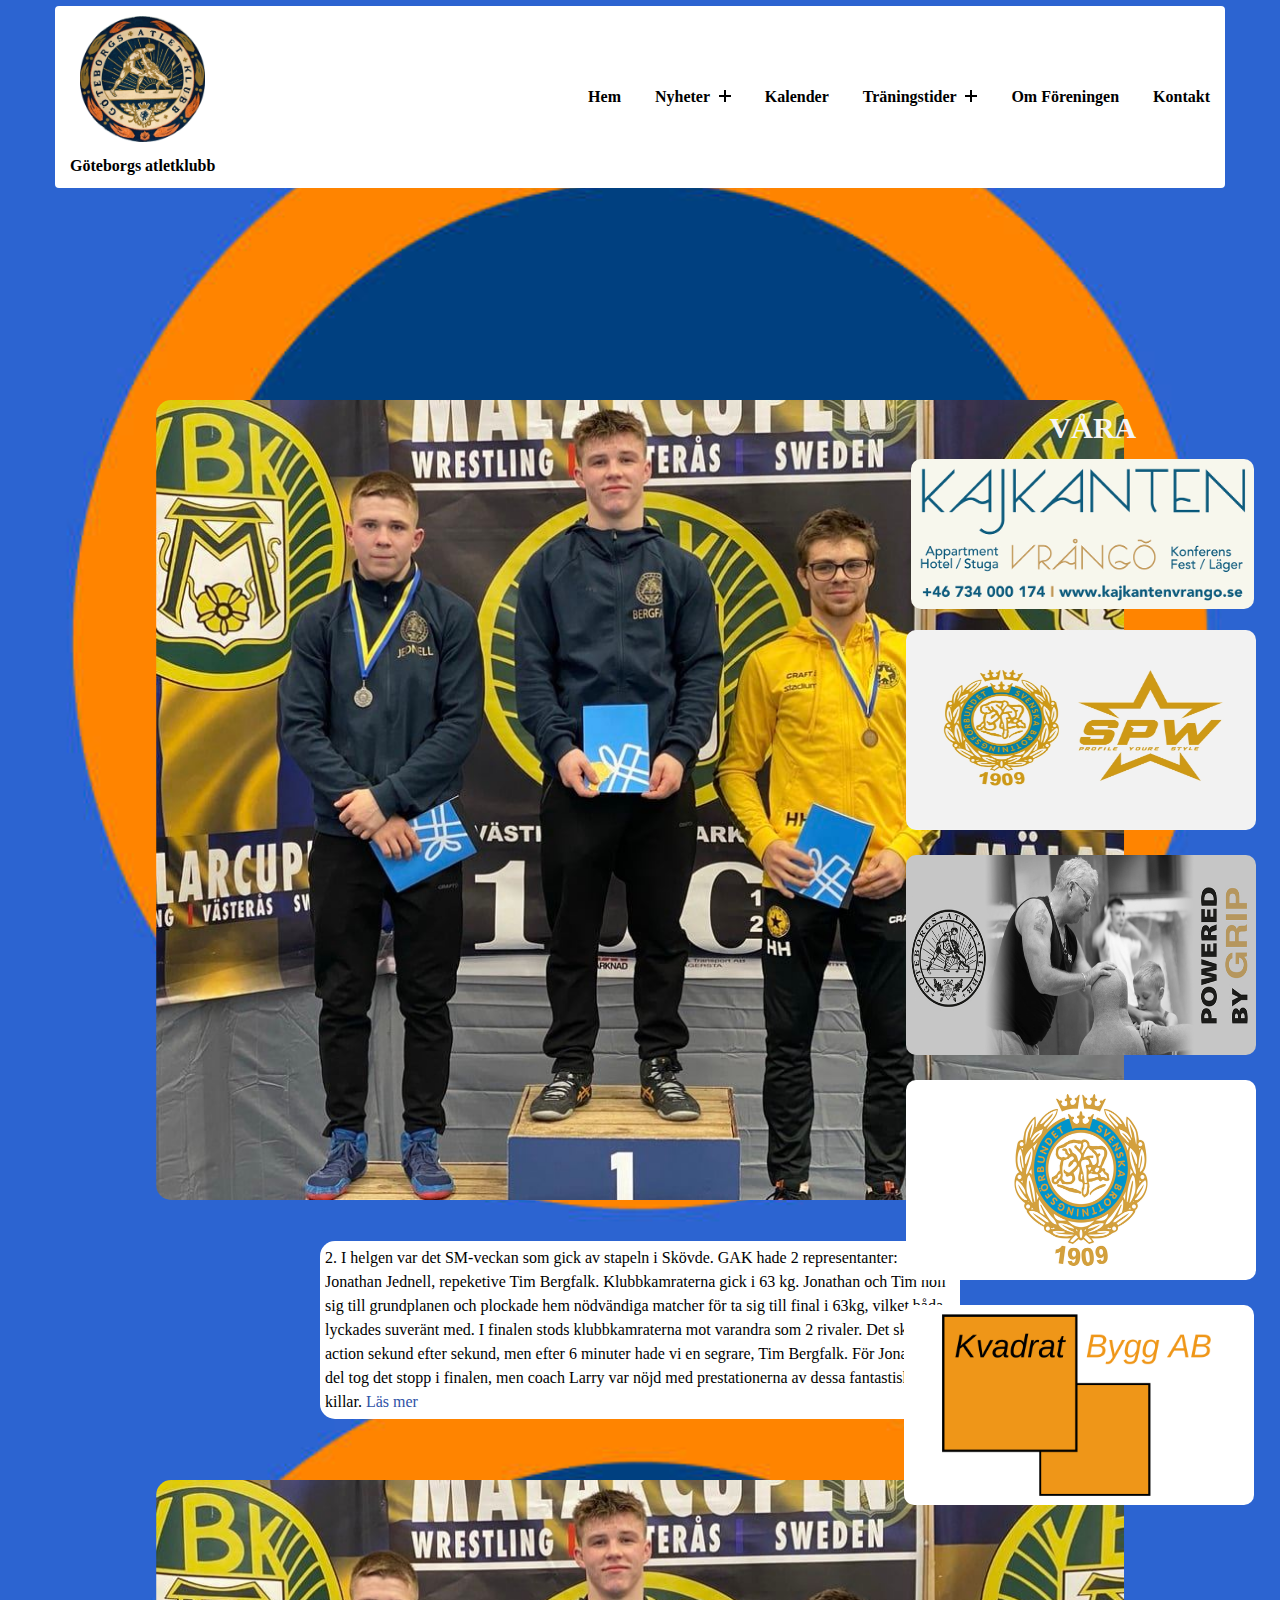
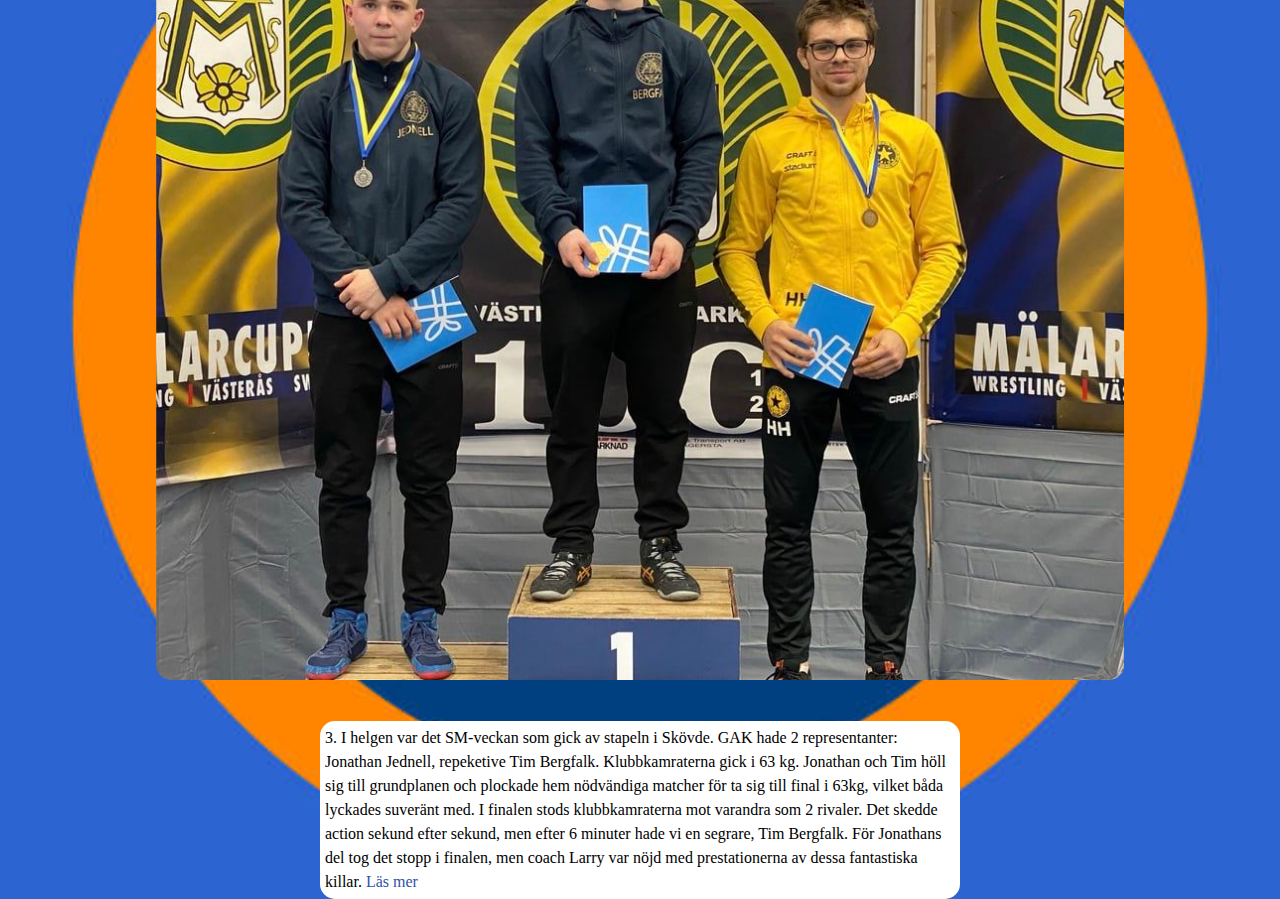
<file: index.html>
<!DOCTYPE html>
<html lang="en">
<head>
    <meta charset="UTF-8">
    <meta http-equiv="X-UA-Compatible" content="IE=edge">
    <meta name="viewport" content="width=device-width, initial-scale=1.0">
    <link rel="stylesheet" href="/css/style.css">
    <title>Göteborgs atletklubb</title>
    <link rel="website icon" type="png" href="img/gak logga.png">
</head>

<body>
    <!--Header start-->
    <header class="header">
        <div class="container">
            <div class="header-main">
                <div class="logo">
                   <center><a href="index.html"><img src="/img/gak logga.png" alt="" class="loggan"></a></center> 
                    <strong><p>Göteborgs atletklubb</p></strong>
                </div>
                <div class="open-nav-menu">
                    <span></span>
                </div>
                <div class="menu-overlay">
                </div>
                <!--Navigation menu start-->
                <nav class="nav-menu">
                    <div class="close-nav-menu">
                        <img class="kryss" src="/img/Red-x-button.png" alt="close">

                    </div>
                    <ul class="menu">
                        <li class="menu-item">
                            <a href="index.html">Hem</a>
                        </li>
                        <li class="menu-item menu-item-has-children">
                            <a href="#" data-toggle ="sub-menu">Nyheter <i class="plus"></i></a>
                            <ul class="sub-menu">
                                <li class="menu-item"><a href="våra_nyheter.html">Våra Nyheter</a></li>
                                <li class="menu-item"><a href="SBF_nyheter.html">SBF Nyheter</a></li>
                                <li class="menu-item"><a href="Stadslag_nyheter.html">Stadslag Nyheter</a></li>
                            </ul>
                        </li> <li class="menu-item">
                            <a href="Kalender.html">Kalender</a>
                        </li> <li class="menu-item menu-item-has-children">
                            <a href="#" data-toggle ="sub-menu">Träningstider <i class="plus" href="#"></i></a>
                            <ul class="sub-menu">
                                <li class="menu-item"><a href="brottarskolan.html">Brottarskolan</a></li>
                                <li class="menu-item"><a href="mellangruppen.html">Mellangruppen</a></li>
                                <li class="menu-item"><a href="Tävlingsgruppen.html">Tävlingsruppen</a></li>
                            </ul>
                        </li> <li class="menu-item">
                            <a href="om_foreningen.html">Om föreningen</a>
                        </li> <li class="menu-item">
                            <a href="Kontakt.html">Kontakt</a>
                        </li>
                    </ul>
                </nav>
                <!--Navigation menu end-->
            </div>
        </div>
    </header>
    <!--Header end-->



    <!--Här är början av home-section-->
    <section class="home-section">
        <div class="card2">
            <img class="card-img2" src="/img/Tim Bergfalk GAK SM guld 63kg 2021.jpeg" alt="Bild när Tim Bergfalk tog SM-Guld 2021 i senior">
            <div class="text2">
            </div>
            <div class="bildtext2">
                <p>2. I helgen var det SM-veckan som gick av stapeln i Skövde. GAK hade 2 representanter: Jonathan Jednell, repeketive Tim Bergfalk.
                    Klubbkamraterna gick i 63 kg. 
                    Jonathan och Tim höll sig till grundplanen och plockade hem nödvändiga matcher för ta sig till final i 63kg, vilket båda lyckades suveränt med.
                    I finalen stods klubbkamraterna mot varandra som 2 rivaler. Det skedde action sekund efter sekund, men efter 6 minuter hade vi en segrare, Tim Bergfalk. 
                    För Jonathans del tog det stopp i finalen, men coach Larry var nöjd med prestationerna av dessa fantastiska killar.
                    <a class="läs-mer" href="https://www.facebook.com/groups/156214224416389/search/?q=Senior%20Sm%202021" target="_blank" >Läs mer</a>
                </p>
            </div>
        </div>

        <div class="card3">
            <img class="card-img3" src="/img/Tim Bergfalk GAK SM guld 63kg 2021.jpeg" alt="Bild när Tim Bergfalk tog SM-Guld 2021 i senior">
            <div class="text3">
            </div>
            <div class="bildtext3">
                <p>3. I helgen var det SM-veckan som gick av stapeln i Skövde. GAK hade 2 representanter: Jonathan Jednell, repeketive Tim Bergfalk.
                    Klubbkamraterna gick i 63 kg. 
                    Jonathan och Tim höll sig till grundplanen och plockade hem nödvändiga matcher för ta sig till final i 63kg, vilket båda lyckades suveränt med.
                    I finalen stods klubbkamraterna mot varandra som 2 rivaler. Det skedde action sekund efter sekund, men efter 6 minuter hade vi en segrare, Tim Bergfalk. 
                    För Jonathans del tog det stopp i finalen, men coach Larry var nöjd med prestationerna av dessa fantastiska killar.
                    <a class="läs-mer" href="https://www.facebook.com/groups/156214224416389/search/?q=Senior%20Sm%202021" target="_blank">Läs mer</a>
                </p>
            </div>
        </div>

        <p class="våra-sponsorer_1">VÅRA SPONSORER</p>


        <!--Fade image start-->
        <div class="box">
            <div class="slider">
                <a href="https://kajkantenvrango.se" target="_blank" rel="noopener noreferrer"><img class="image1" src="/img/Kajkanten Vrångö sponsor.jpg"></a>
                <a href="https://spw-sport.com/" target="_blank" rel="noopener noreferrer"></a><img class="images" src="/img/SWE-SPW.webp">
                <img class="images" src="/img/Powered by grip.jpg">
                <a href="https://www.swedewrestling.se/" target="_blank" rel="noopener noreferrer"><img class="image2" src="/img/Sverige brottning.png"></a>
                <a href="https://www.kvadratbygg.se/" target="_blank" rel="noopener noreferrer"><img class="image3" src="/img/Kvadrat.png"></a>
            </div>
        </div>
        <!--Fade image end-->
    <div class="bilder">
        <a href="http://kajkantenvrango.se/" target="_blank" rel="noopener noreferrer"><img class="vrångö" src="/img/Kajkanten Vrångö sponsor.jpg" alt="Bild på Vrångö skylten"></a>
        <a href="http://spw-sport.com/" target="_blank" rel="noopener noreferrer"><img class="spw" src="/img/SWE-SPW.webp" alt="Bild på SPW skylten"></a>   
        <img class="grip" src="/img/Powered by grip.jpg" alt="Bild på grip skylten">
       <a href="http://Swedewrestling.se" target="_blank" rel="noopener noreferrer"><img class="sponsor" src="/img/Sverige brottning.png" alt="sponsor från SBF förbundet"></a>
        <a href="https://www.kvadratbygg.se/" target="_blank" rel="noopener noreferrer"><img class="ny_sponsor" src="/img/Kvadrat.png" alt="Den nya sponsorn som vi fick till klubben"></a>  
    </div>
    </section>
    <!--Här är slutet av home-section-->

    <script src="/js/index.js"></script>
    
</body>
</html>
</file>
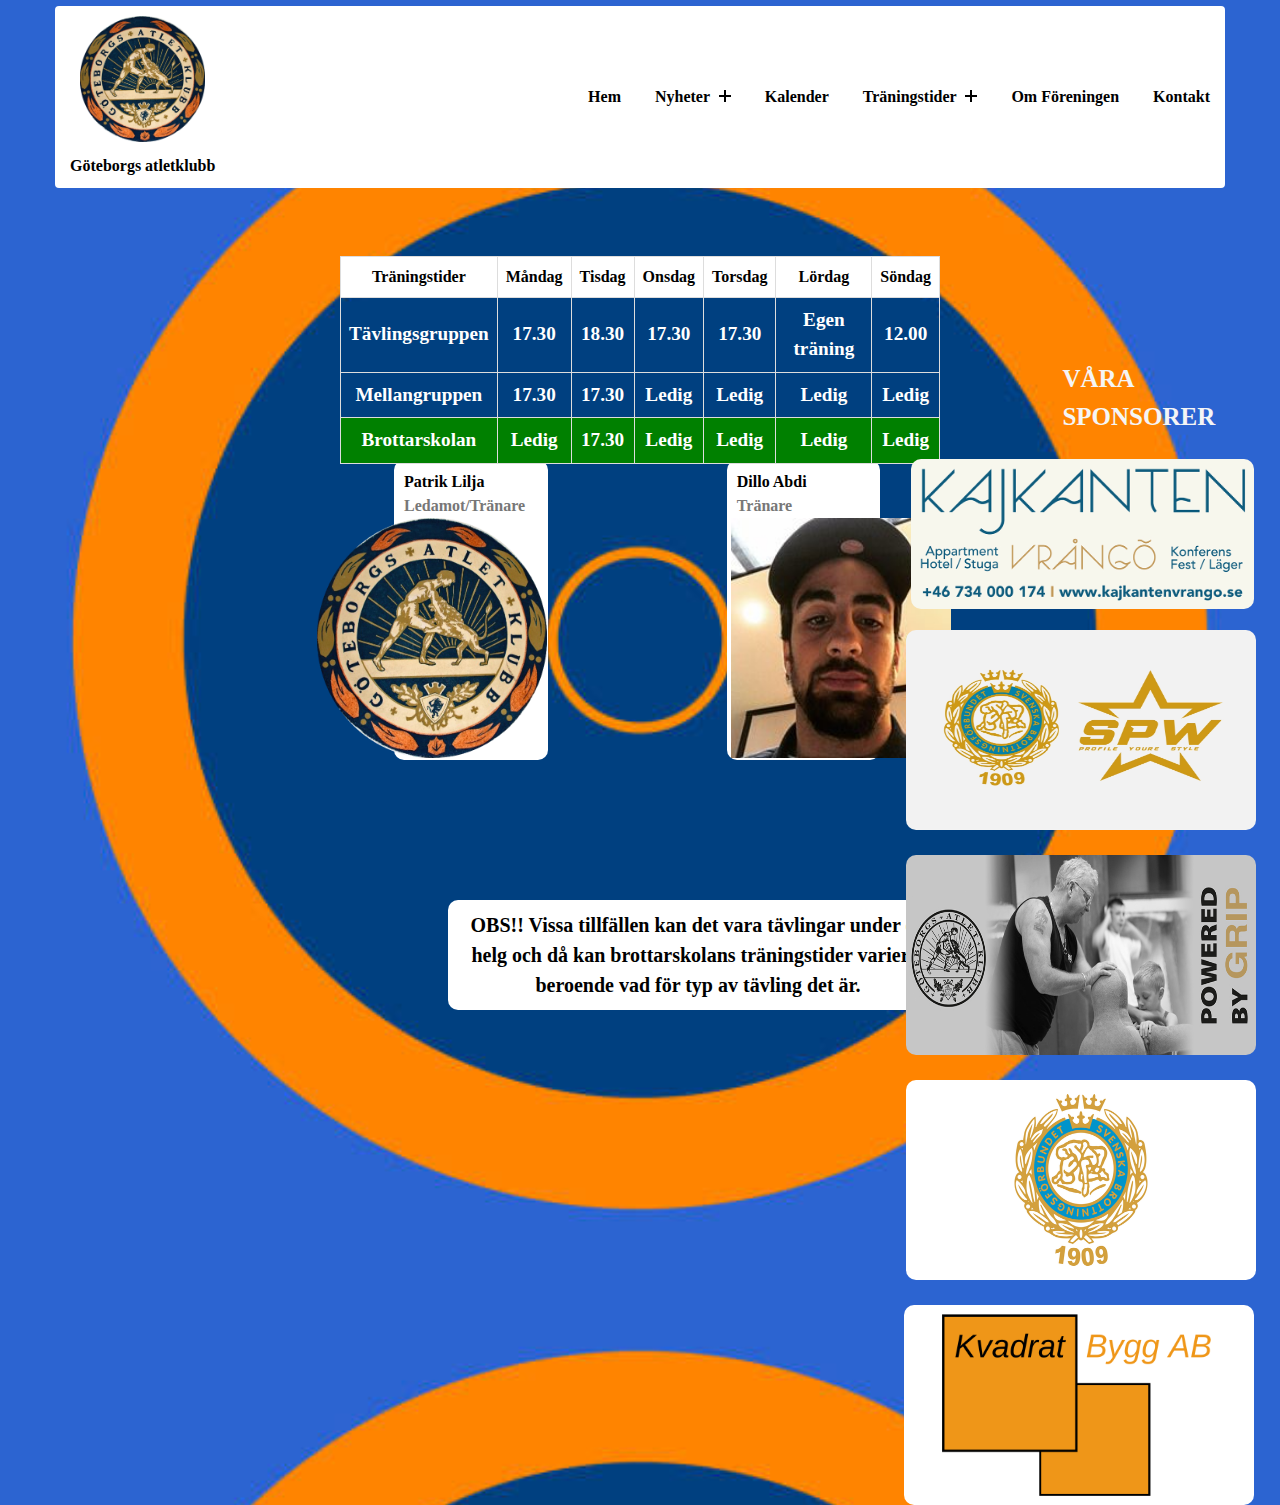
<file: brottarskolan.html>
<!DOCTYPE html>
<html lang="en">
<head>
    <meta charset="UTF-8">
    <meta http-equiv="X-UA-Compatible" content="IE=edge">
    <meta name="viewport" content="width=device-width, initial-scale=1.0">
    <link rel="stylesheet" href="/css/style.css">
    <title>Göteborgs atletklubb</title>
    <link rel="website icon" type="png" href="img/gak logga.png">
</head>

<body>
    
    <!--Försök att ta bort hamburger-line när den är på desktop till nästa gång-->

    <!--Header start-->
    <header class="header">
        <div class="container">
            <div class="header-main">
                <div class="logo">
                   <center><a href="index.html"><img src="/img/gak logga.png" alt="" class="loggan"></a></center> 
                    <strong><p>Göteborgs atletklubb</p></strong>
                </div>
                <div class="open-nav-menu">
                    <span></span>
                </div>
                <div class="menu-overlay">
                </div>
                <!--Navigation menu start-->
                <nav class="nav-menu">
                    <div class="close-nav-menu">
                        <img class="kryss" src="/img/Red-x-button.png" alt="close">

                    </div>
                    <ul class="menu">
                        <li class="menu-item">
                            <a href="index.html">Hem</a>
                        </li>
                        <li class="menu-item menu-item-has-children">
                            <a href="#" data-toggle ="sub-menu">Nyheter <i class="plus"></i></a>
                            <ul class="sub-menu">
                                <li class="menu-item"><a href="våra_nyheter.html">Våra Nyheter</a></li>
                                <li class="menu-item"><a href="SBF_nyheter.html">SBF Nyheter</a></li>
                                <li class="menu-item"><a href="Stadslag_nyheter.html">Stadslag Nyheter</a></li>
                            </ul>
                        </li> <li class="menu-item">
                            <a href="Kalender.html">Kalender</a>
                        </li> <li class="menu-item menu-item-has-children">
                            <a href="#" data-toggle ="sub-menu">Träningstider <i class="plus" href="#"></i></a>
                            <ul class="sub-menu">
                                <li class="menu-item"><a href="brottarskolan.html">Brottarskolan</a></li>
                                <li class="menu-item"><a href="mellangruppen.html">Mellangruppen</a></li>
                                <li class="menu-item"><a href="Tävlingsgruppen.html">Tävlingsruppen</a></li>
                            </ul>
                        </li> <li class="menu-item">
                            <a href="om_foreningen.html">Om föreningen</a>
                        </li> <li class="menu-item">
                            <a href="Kontakt.html">Kontakt</a>
                        </li>
                    </ul>
                </nav>
                <!--Navigation menu end-->
            </div>
        </div>
    </header>
    <!--Header end-->
    <!--Här är början av home-section-->
    <section class="home-section">
        <div class="body-for-contact-persons">
    
            <div class="body-for-person2">
                <div class="person2">
                    <div class="namnet-på-personen2">
                        <p>Patrik Lilja</p>
                        <p class="egenskaper1">Ledamot/Tränare</p>
                        <img class="patrik" src="/img/gak logga.png" alt="Bild på Patrik Lilja">
                    </div>
                </div>
            </div>
    
            <div class="body-for-person3">
                <div class="person3">
                    <div class="namnet-på-personen3">
                        <p>Dillo Abdi</p>
                        <p class="egenskaper1">Tränare</p>
                        <img class="dillo" src="/img/Dillo.jpg" alt="Bild på Dillo Abdi">
                    </div>
                </div>
            </div>
            
        </div>

        <!--The schedule for a weekly training-->
        <div class="schemat">
            <table>
                <thead>
                    <tr>
                        <th>Träningstider</th>
                        <th>Måndag</th>
                        <th>Tisdag</th>
                        <th>Onsdag</th>
                        <th>Torsdag</th>
                        <th>Lördag</th>
                        <th>Söndag</th>
                    </tr>
                </thead>
                <tbody>
                    <tr>
                        <td>Tävlingsgruppen</td>
                        <td>17.30</td>
                        <td>18.30</td>
                        <td>17.30</td>
                        <td>17.30</td>
                        <td>Egen träning</td>
                        <td>12.00</td>
                    </tr>

                    <tr>
                        <td>Mellangruppen</td>
                        <td>17.30</td>
                        <td>17.30</td>
                        <td>Ledig</td>
                        <td>Ledig</td>
                        <td>Ledig</td>
                        <td>Ledig</td>
                    </tr>

                    <tr class="brottarskolans">
                        <td>Brottarskolan</td>
                        <td>Ledig</td>
                        <td>17.30</td>
                        <td>Ledig</td>
                        <td>Ledig</td>
                        <td>Ledig</td>
                        <td>Ledig</td>
                    </tr>

                </tbody>
            </table>
        </div>
        <div class="notering">
            <p>OBS!!
                Vissa tillfällen kan det vara tävlingar under en helg och då kan brottarskolans träningstider variera, beroende vad för typ av tävling det är.
            </p>
        </div>
        <p class="våra-sponsorer">VÅRA SPONSORER</p>
        <!--Fade image start-->
        <div class="box">
            <div class="slider">
                <a href="https://kajkantenvrango.se" target="_blank" rel="noopener noreferrer"><img class="image1" src="/img/Kajkanten Vrångö sponsor.jpg"></a>
                <a href="https://spw-sport.com/" target="_blank" rel="noopener noreferrer"></a><img class="images" src="/img/SWE-SPW.webp">
                <img class="images" src="/img/Powered by grip.jpg">
                <a href="https://www.swedewrestling.se/" target="_blank" rel="noopener noreferrer"><img class="image2" src="/img/Sverige brottning.png"></a>
                <a href="https://www.kvadratbygg.se/" target="_blank" rel="noopener noreferrer"><img class="image3" src="/img/Kvadrat.png"></a>
            </div>
        </div>




        <!--Fade image end-->
    <div class="bilder">
        <a href="http://kajkantenvrango.se/" target="_blank" rel="noopener noreferrer"><img class="vrångö" src="/img/Kajkanten Vrångö sponsor.jpg" alt="Bild på vrångö skylten"></a>
        <a href="http://spw-sport.com/" target="_blank" rel="noopener noreferrer"><img class="spw" src="/img/SWE-SPW.webp" alt="Bild på SPW skylten"></a>   
        <img class="grip" src="/img/Powered by grip.jpg" alt="Bild på grip skylten">
       <a href="http://Swedewrestling.se" target="_blank" rel="noopener noreferrer"><img class="sponsor" src="/img/Sverige brottning.png" alt="sponsor som är SBF förbundet"></a>
        <a href="https://www.kvadratbygg.se/" target="_blank" rel="noopener noreferrer"><img class="ny_sponsor" src="/img/Kvadrat.png" alt="Den nya sponsorn som vi fick nyligen till klubben"></a>  
    </div>
    </section>


    <!--Här är slutet av home-section-->

    <script src="/js/index.js"></script>
    
</body>
</html>
</file>
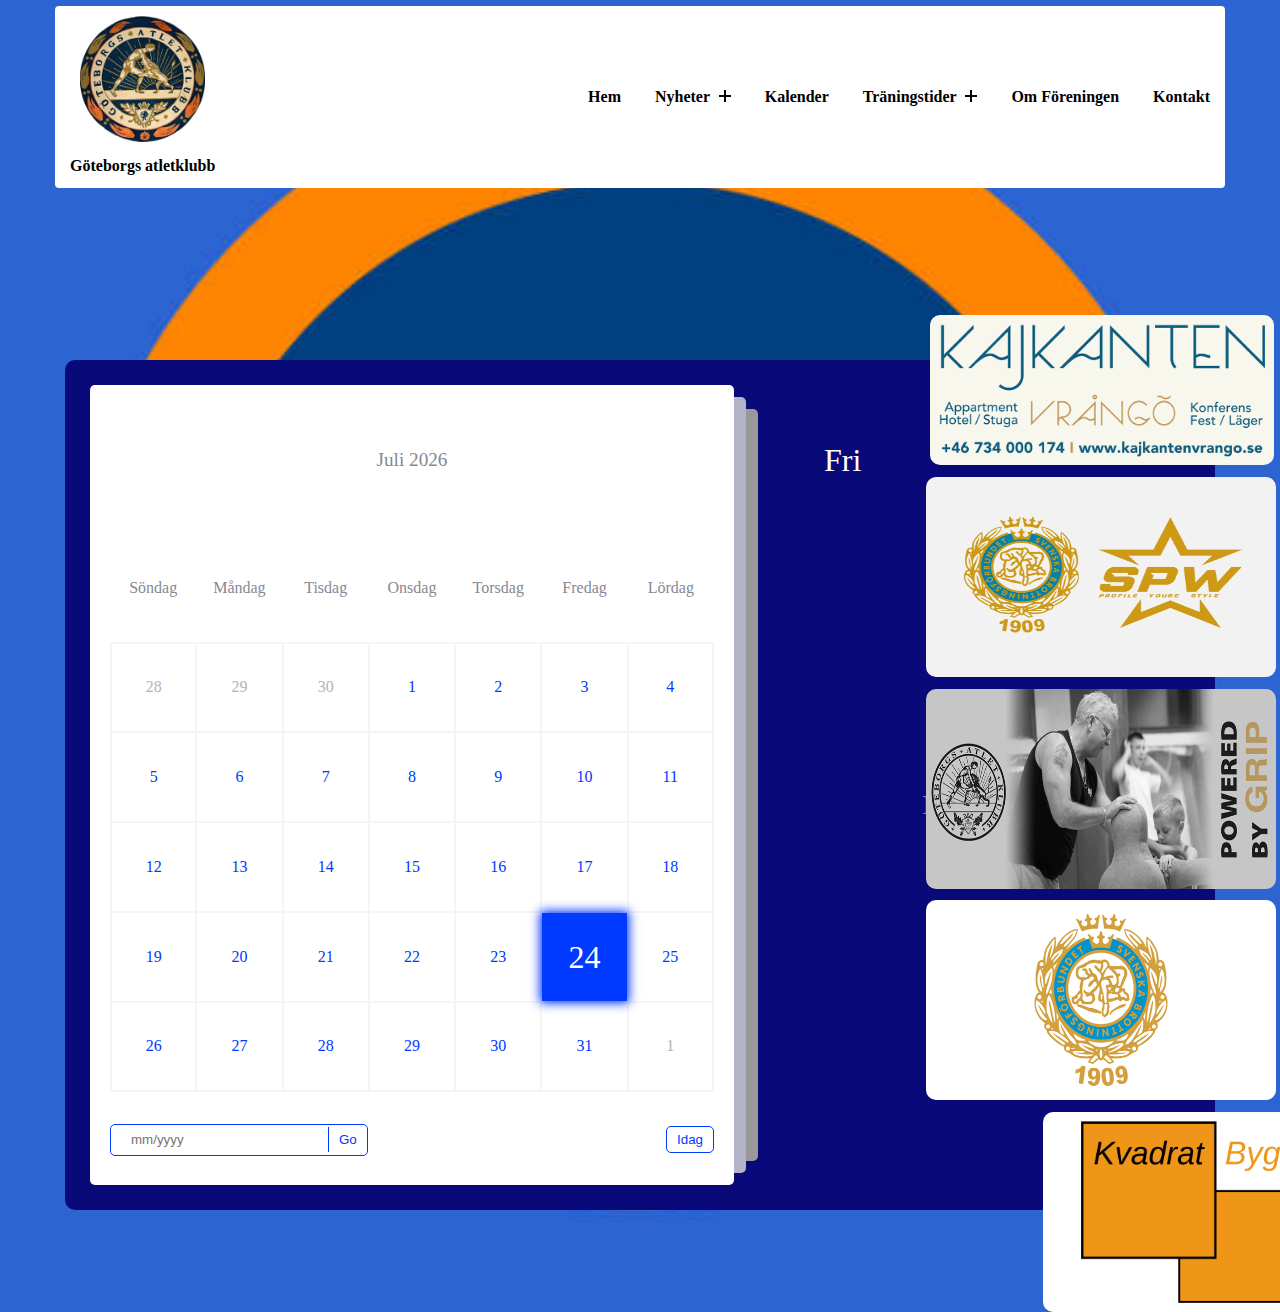
<file: Kalender.html>
<!DOCTYPE html>
<html lang="en">
<head>
    <meta charset="UTF-8">
    <meta http-equiv="X-UA-Compatible" content="IE=edge">
    <meta name="viewport" content="width=device-width, initial-scale=1.0">
    <link rel="stylesheet" href="/css/style.css">
    <link rel="stylesheet" href="https://cdnjs.cloudflare.com/ajax/libs/font-awesome/6.4.0/css/all.min.css" 
    integrity="sha512-iecdLmaskl7CVkqkXNQ/ZH/XLlvWZOJyj7Yy7tcenmpD1ypASozpmT/E0iPtmFIB46ZmdtAc9eNBvH0H/ZpiBw==" 
    crossorigin="anonymous" 
    referrerpolicy="no-referrer" />
    <title>Göteborgs atletklubb</title>
</head>
<body>
    <!--Header start-->
     <header class="header">
        <div class="container">
            <div class="header-main">
                <div class="logo">
                   <center><a href="index.html"><img src="/img/gak logga.png" alt="Loggan till föreningen" class="loggan"></a></center> 
                    <strong><p>Göteborgs atletklubb</p></strong>
                </div>
                <div class="open-nav-menu">
                    <span></span>
                </div>
                <div class="menu-overlay">
                </div>
                <!--Navigation menu start-->
                <nav class="nav-menu">
                    <div class="close-nav-menu">
                        <img class="kryss" src="/img/Red-x-button.png" alt="close">

                    </div>
                    <ul class="menu">
                        <li class="menu-item">
                            <a href="index.html">Hem</a>
                        </li>
                        <li class="menu-item menu-item-has-children">
                            <a href="#" data-toggle ="sub-menu">Nyheter <i class="plus"></i></a>
                            <ul class="sub-menu">
                                <li class="menu-item"><a href="våra_nyheter.html">Våra Nyheter</a></li>
                                <li class="menu-item"><a href="SBF_nyheter.html">SBF Nyheter</a></li>
                                <li class="menu-item"><a href="Stadslag_nyheter.html">Stadslag Nyheter</a></li>
                            </ul>
                        </li> <li class="menu-item">
                            <a href="Kalender.html">Kalender</a>
                        </li> <li class="menu-item menu-item-has-children">
                            <a href="#" data-toggle ="sub-menu">Träningstider <i class="plus" href="#"></i></a>
                            <ul class="sub-menu">
                                <li class="menu-item"><a href="brottarskolan.html">Brottarskolan</a></li>
                                <li class="menu-item"><a href="mellangruppen.html">Mellangruppen</a></li>
                                <li class="menu-item"><a href="Tävlingsgruppen.html">Tävlingsruppen</a></li>
                            </ul>
                        </li> <li class="menu-item">
                            <a href="om_foreningen.html">Om föreningen</a>
                        </li> <li class="menu-item">
                            <a href="Kontakt.html">Kontakt</a>
                        </li>
                    </ul>
                </nav>
                <!--Navigation menu end-->
            </div>
        </div>
    </header>
    <!--Header end-->

    <!--Här är början av home-section-->
    <section class="home-section">
        <div class="body-for-calendar">
            <div class="container_2">
                <div class="left">
                    <div class="calendar">
                        <div class="month">
                            <i class="fas fa-angle-left prev"></i>
                            <div class="date">december 2015</div>
                            <i class="fas fa-angle-right next"></i>
                        </div>
                        <div class="weekdays">
                            <div>Söndag</div>
                            <div>Måndag</div>
                            <div>Tisdag</div>
                            <div>Onsdag</div>
                            <div>Torsdag</div>
                            <div>Fredag</div>
                            <div>Lördag</div>
                        </div>
                        <div class="days"></div>
                        <div class="goto-today">
                            <div class="goto">
                                <input type="text" placeholder="mm/yyyy" class="date-input" />
                                <button class="goto-btn">Go</button>
                            </div>
                            <button class="today-btn">Idag</button>
                        </div>
                    </div>
                </div>
                <div class="right">
                    <div class="today-date">
                        <div class="event-day">Onsdag</div>
                        <div class="event-date">12th december 2022</div>
                    </div>
                    <div class="events"></div>
                    <div class="add-event-wrapper">
                        <div class="add-event-header">
                            <div class="title">Lägg till händelse</div>
                            <i class="fas fa-times close"></i>
                        </div>
                        <div class="add-event-body">
                            <div class="add-event-input">
                                <input type="text" placeholder="Event Name" class="event-name" />
                            </div>
                            <div class="add-event-input">
                                <input type="text"placeholder="Event Time From" class="event-time-from"/>
                            </div>
                            <div class="add-event-input">
                                <input type="text" placeholder="Event Time To" class="event-time-to"/>
                            </div>
                        </div>
                        <div class="add-event-footer">
                            <button class="add-event-btn">Lägg till händelse</button>
                        </div>
                    </div>
                </div>
                <button class="add-event">
                    <i class="fas fa-plus"></i>
                </button>
            </div>
        </div>

        <p class="våra-sponsorer">VÅRA SPONSORER</p>
        <!--Fade image start-->
        <div class="box">
            <div class="slider">
                <a href="https://kajkantenvrango.se" target="_blank" rel="noopener noreferrer"><img class="image1" src="/img/Kajkanten Vrångö sponsor.jpg"></a>
                <a href="https://spw-sport.com/" target="_blank" rel="noopener noreferrer"></a><img class="images" src="/img/SWE-SPW.webp">
                <img class="images" src="/img/Powered by grip.jpg">
                <a href="https://www.swedewrestling.se/" target="_blank" rel="noopener noreferrer"><img class="image2" src="/img/Sverige brottning.png"></a>
                <a href="https://www.kvadratbygg.se/" target="_blank" rel="noopener noreferrer"><img class="image3" src="/img/Kvadrat.png"></a>
            </div>
        </div>
        <!--Fade image end-->

    <div class="bilder">
        <a href="http://kajkantenvrango.se/" target="_blank" rel="noopener noreferrer"><img class="vrångö_2" src="/img/Kajkanten Vrångö sponsor.jpg" alt="Sponsor Vrångö"></a>
        <a href="http://spw-sport.com/" target="_blank" rel="noopener noreferrer"><img class="spw_2" src="/img/SWE-SPW.webp" alt="Starprowrestling sponsor"></a>   
        <img class="grip_2" src="/img/Powered by grip.jpg" alt="Vår sponsor grip">
       <a href="http://Swedewrestling.se" target="_blank" rel="noopener noreferrer"><img class="sponsor_2" src="/img/Sverige brottning.png" alt="sponsor från förbundet"></a>
        <a href="https://www.kvadratbygg.se/" target="_blank" rel="noopener noreferrer"><img class="ny_sponsor_2" src="/img/Kvadrat.png" alt="Den nya sponsorn"></a>  
    </div>
    </section>
    <!--Här är slutet av home-section-->

    <script src="/js/index.js"></script>
    
</body>
</html>
</file>
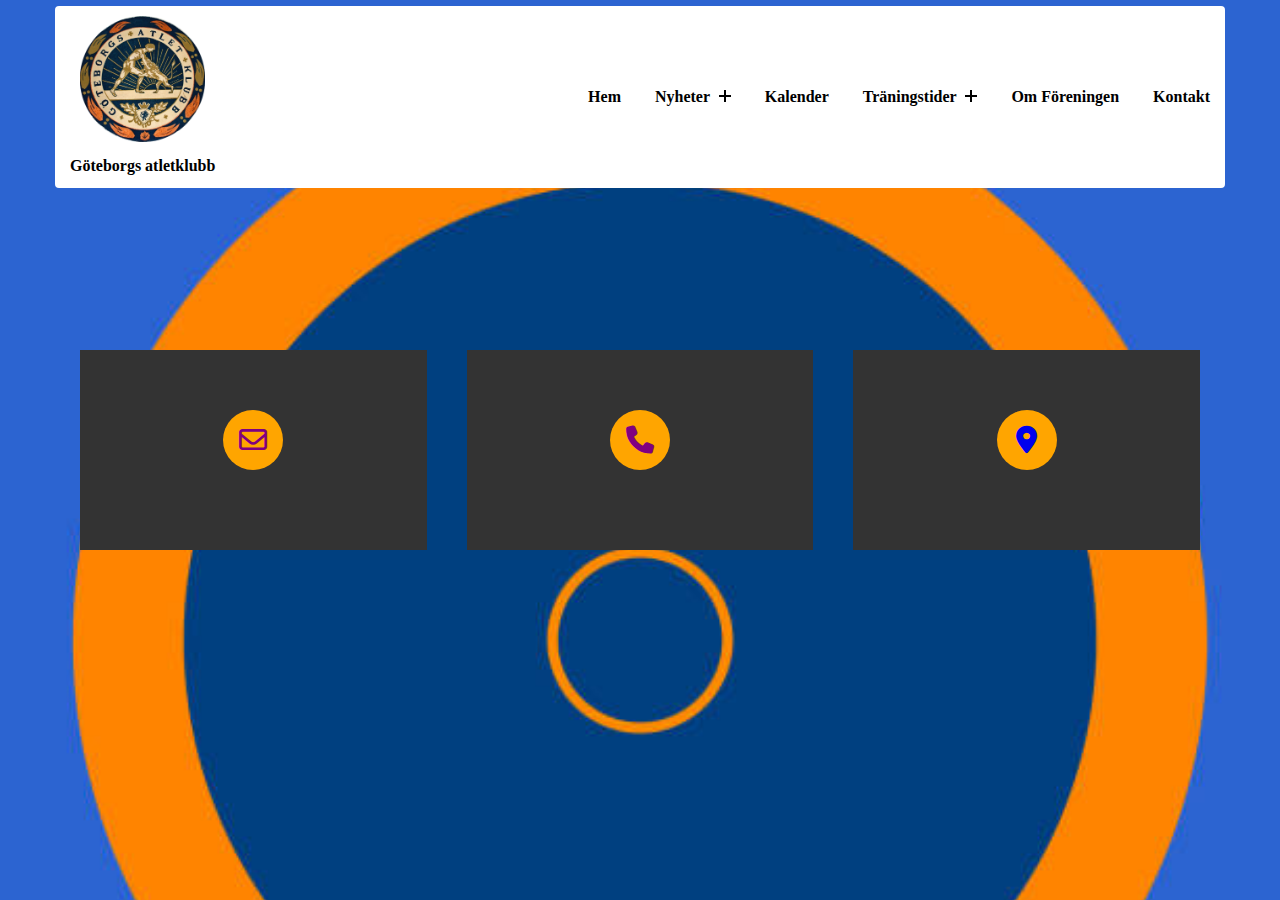
<file: Kontakt.html>
<!DOCTYPE html>
<html lang="en">
<head>
    <meta charset="UTF-8">
    <meta http-equiv="X-UA-Compatible" content="IE=edge">
    <meta name="viewport" content="width=device-width, initial-scale=1.0">
    <link rel="stylesheet" href="/css/style.css">
    <link rel="stylesheet" href="https://cdnjs.cloudflare.com/ajax/libs/font-awesome/6.4.0/css/all.min.css">
    <title>Göteborgs Atletklubb</title>
    <link rel="website icon" type="png" href="img/gak logga.png">
</head>
<body>
    <header class="header">
        <div class="container">
            <div class="header-main">
                <div class="logo">
                   <center><a href="index.html"><img src="/img/gak logga.png" alt="" class="loggan"></a></center> 
                    <strong><p>Göteborgs atletklubb</p></strong>
                </div>
                <div class="open-nav-menu">
                    <span></span>
                </div>
                <div class="menu-overlay">
                </div>
                <!--Navigation menu start-->
                <nav class="nav-menu">
                    <div class="close-nav-menu">
                        <img class="kryss" src="/img/Red-x-button.png" alt="close">

                    </div>
                    <ul class="menu">
                        <li class="menu-item">
                            <a href="index.html">Hem</a>
                        </li>
                        <li class="menu-item menu-item-has-children">
                            <a href="#" data-toggle ="sub-menu">Nyheter <i class="plus"></i></a>
                            <ul class="sub-menu">
                                <li class="menu-item"><a href="våra_nyheter.html">Våra Nyheter</a></li>
                                <li class="menu-item"><a href="SBF_nyheter.html">SBF Nyheter</a></li>
                                <li class="menu-item"><a href="Stadslag_nyheter.html">Stadslag Nyheter</a></li>
                            </ul>
                        </li> <li class="menu-item">
                            <a href="Kalender.html">Kalender</a>
                        </li> <li class="menu-item menu-item-has-children">
                            <a href="#" data-toggle ="sub-menu">Träningstider <i class="plus" href="#"></i></a>
                            <ul class="sub-menu">
                                <li class="menu-item"><a href="brottarskolan.html">Brottarskolan</a></li>
                                <li class="menu-item"><a href="mellangruppen.html">Mellangruppen</a></li>
                                <li class="menu-item"><a href="Tävlingsgruppen.html">Tävlingsruppen</a></li>
                            </ul>
                        </li> <li class="menu-item">
                            <a href="om_foreningen.html">Om föreningen</a>
                        </li> <li class="menu-item">
                            <a href="Kontakt.html">Kontakt</a>
                        </li>
                    </ul>
                </nav>
                <!--Navigation menu end-->
            </div>
        </div>
    </header>
    <section class="home-section">
        <div class="body-for-contact-card">
            <div class="contact-info">
                <div class="kort">
                    <i class="card-icon far fa-envelope"></i>
                    <a href="https://mail.google.com/mail/u/0/#inbox?compose=GTvVlcRzCpGbbWzJHBdBDxWFPSJTsTPCjVnqNZntSLbtDhgFrJJfZTkKswvCPnwFXlLVjWhdPhGCS" target="_blank" rel="noopener noreferrer"><p class="mail">Tryck här</p></a>
                </div>
                
                <div class="kort">
                    <i class="card-icon fas fa-phone"></i>
                    <p class="nummer">72 868 55 71</p>
                </div>
                
                <div class="kort">
                    <a href="https://www.google.com/maps/dir//GAK-hallen,+Friidrottens+V%C3%A4g,+414+76+G%C3%B6teborg/@57.6763878,11.8675067,12z/data=!4m8!4m7!1m0!1m5!1m1!1s0x464ff321708cb393:0xaa80bdf7b727af63!2m2!1d11.9374483!2d57.6763938" target="_blank" rel="noopener noreferrer"><i class="card-icon fas fa-map-marker-alt"></i></a>
                    <p>Göteborg, Sverige</p>
                </div>
            </div>
        </div>
    </section>
    <script src="/js/index.js"></script>
</body>
</html>
</file>
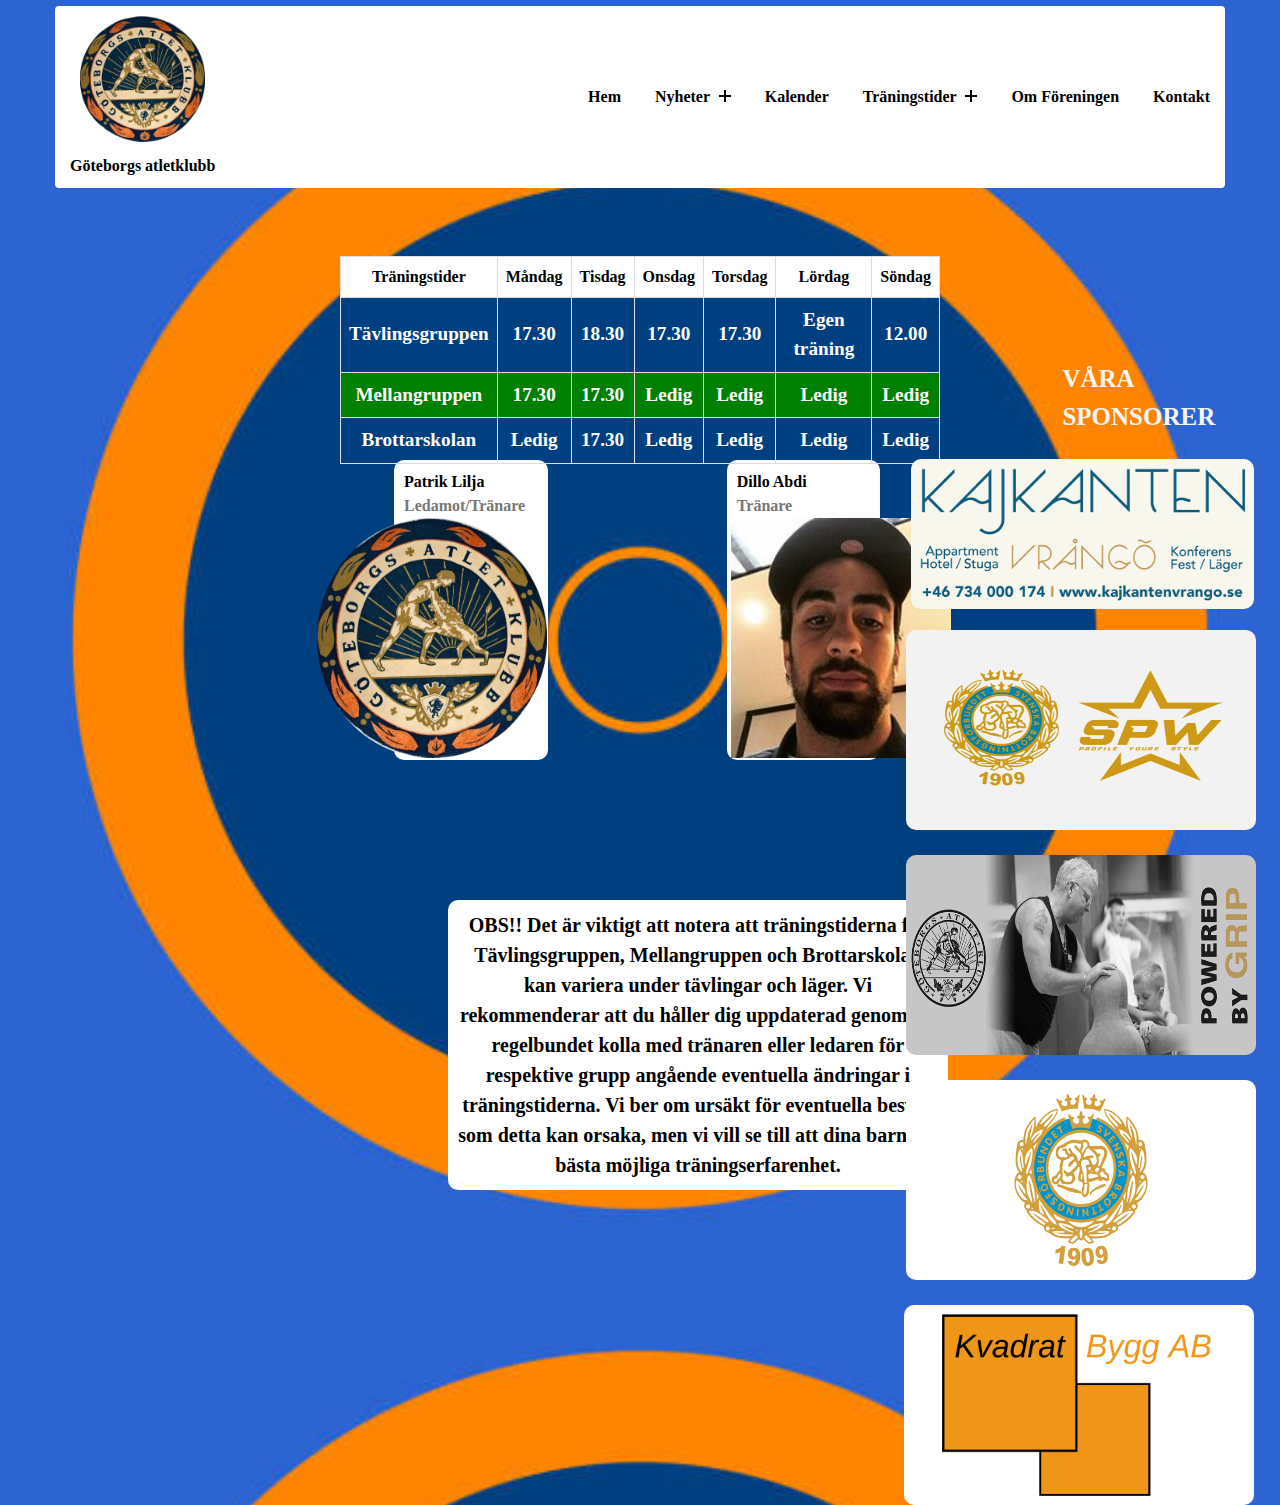
<file: mellangruppen.html>
<!DOCTYPE html>
<html lang="en">
<head>
    <meta charset="UTF-8">
    <meta http-equiv="X-UA-Compatible" content="IE=edge">
    <meta name="viewport" content="width=device-width, initial-scale=1.0">
    <link rel="stylesheet" href="/css/style.css">
    <title>Göteborgs atletklubb</title>
    <link rel="website icon" type="png" href="img/gak logga.png">
</head>
<body>

     <!--Header start-->
     <header class="header">
        <div class="container">
            <div class="header-main">
                <div class="logo">
                   <center><a href="index.html"><img src="/img/gak logga.png" alt="" class="loggan"></a></center> 
                    <strong><p>Göteborgs atletklubb</p></strong>
                </div>
                <div class="open-nav-menu">
                    <span></span>
                </div>
                <div class="menu-overlay">
                </div>
                <!--Navigation menu start-->
                <nav class="nav-menu">
                    <div class="close-nav-menu">
                        <img class="kryss" src="/img/Red-x-button.png" alt="close">

                    </div>
                    <ul class="menu">
                        <li class="menu-item">
                            <a href="index.html">Hem</a>
                        </li>
                        <li class="menu-item menu-item-has-children">
                            <a href="#" data-toggle ="sub-menu">Nyheter <i class="plus"></i></a>
                            <ul class="sub-menu">
                                <li class="menu-item"><a href="våra_nyheter.html">Våra Nyheter</a></li>
                                <li class="menu-item"><a href="SBF_nyheter.html">SBF Nyheter</a></li>
                                <li class="menu-item"><a href="Stadslag_nyheter.html">Stadslag Nyheter</a></li>
                            </ul>
                        </li> <li class="menu-item">
                            <a href="Kalender.html">Kalender</a>
                        </li> <li class="menu-item menu-item-has-children">
                            <a href="#" data-toggle ="sub-menu">Träningstider <i class="plus" href="#"></i></a>
                            <ul class="sub-menu">
                                <li class="menu-item"><a href="brottarskolan.html">Brottarskolan</a></li>
                                <li class="menu-item"><a href="mellangruppen.html">Mellangruppen</a></li>
                                <li class="menu-item"><a href="Tävlingsgruppen.html">Tävlingsruppen</a></li>
                            </ul>
                        </li> <li class="menu-item">
                            <a href="om_foreningen.html">Om föreningen</a>
                        </li> <li class="menu-item">
                            <a href="Kontakt.html">Kontakt</a>
                        </li>
                    </ul>
                </nav>
                <!--Navigation menu end-->
            </div>
        </div>
    </header>
    <!--Header end-->
    <!--Här är början av home-section-->
    <section class="home-section">

        <!--Här börjar själva person cardsidorna-->
        <div class="body-for-contact-persons">
    
            <div class="body-for-person2">
                <div class="person2">
                    <div class="namnet-på-personen2">
                        <p>Patrik Lilja</p>
                        <p class="egenskaper1">Ledamot/Tränare</p>
                        <img class="patrik" src="/img/gak logga.png" alt="Bild på Patrik Lilja">
                    </div>
                </div>
            </div>
    
            <div class="body-for-person3">
                <div class="person3">
                    <div class="namnet-på-personen3">
                        <p>Dillo Abdi</p>
                        <p class="egenskaper1">Tränare</p>
                        <img class="dillo" src="/img/Dillo.jpg" alt="Bild på Dillo Abdi">
                    </div>
                </div>
            </div>
            
        </div>
    
            <div class="person5">
                <div class="namnet-på-personen5"></div>
            </div>
    
            <div class="person6">
                <div class="namnet-på-personen6"></div>
            </div>
    
            <div class="person7">
                <div class="namnet-på-personen7"></div>
            </div>
        </div>
    

        <!--The schedule for a weekly training-->
        
        <div class="schemat">
            <table>
                <thead>
                    <tr>
                        <th>Träningstider</th>
                        <th>Måndag</th>
                        <th>Tisdag</th>
                        <th>Onsdag</th>
                        <th>Torsdag</th>
                        <th>Lördag</th>
                        <th>Söndag</th>
                    </tr>
                </thead>
                <tbody>
                    <tr>
                        <td>Tävlingsgruppen</td>
                        <td>17.30</td>
                        <td>18.30</td>
                        <td>17.30</td>
                        <td>17.30</td>
                        <td>Egen träning</td>
                        <td>12.00</td>
                    </tr>

                    <tr class="mellangruppens">
                        <td>Mellangruppen</td>
                        <td>17.30</td>
                        <td>17.30</td>
                        <td>Ledig</td>
                        <td>Ledig</td>
                        <td>Ledig</td>
                        <td>Ledig</td>
                    </tr>

                    <tr>
                        <td>Brottarskolan</td>
                        <td>Ledig</td>
                        <td>17.30</td>
                        <td>Ledig</td>
                        <td>Ledig</td>
                        <td>Ledig</td>
                        <td>Ledig</td>
                    </tr>

                </tbody>
            </table>
        </div>

        <div class="notering">
            <p>OBS!!
                Det är viktigt att notera att träningstiderna för Tävlingsgruppen, 
                Mellangruppen och Brottarskolan kan variera under tävlingar och läger. 
                Vi rekommenderar att du håller dig uppdaterad genom att regelbundet kolla 
                med tränaren eller ledaren för respektive grupp angående eventuella ändringar i träningstiderna. 
                Vi ber om ursäkt för eventuella besvär som detta kan orsaka, 
                men vi vill se till att dina barn får bästa möjliga träningserfarenhet.
            </p>
        </div>
        <p class="våra-sponsorer">VÅRA SPONSORER</p>
        <!--Fade image start-->
        <div class="box">
            <div class="slider">
                <a href="https://kajkantenvrango.se" target="_blank" rel="noopener noreferrer"><img class="image1" src="/img/Kajkanten Vrångö sponsor.jpg"></a>
                <a href="https://spw-sport.com/" target="_blank" rel="noopener noreferrer"></a><img class="images" src="/img/SWE-SPW.webp">
                <img class="images" src="/img/Powered by grip.jpg">
                <a href="https://www.swedewrestling.se/" target="_blank" rel="noopener noreferrer"><img class="image2" src="/img/Sverige brottning.png"></a>
                <a href="https://www.kvadratbygg.se/" target="_blank" rel="noopener noreferrer"><img class="image3" src="/img/Kvadrat.png"></a>
            </div>
        </div>
        <!--Fade image end-->
    <div class="bilder">
        <a href="http://kajkantenvrango.se/" target="_blank" rel="noopener noreferrer"><img class="vrångö" src="/img/Kajkanten Vrångö sponsor.jpg" alt="Bild på Vrångö skylten"></a>
        <a href="http://spw-sport.com/" target="_blank" rel="noopener noreferrer"><img class="spw" src="/img/SWE-SPW.webp" alt="Bild på SPW skylten"></a>   
        <img class="grip" src="/img/Powered by grip.jpg" alt="Bild på Grip skylten">
       <a href="http://Swedewrestling.se" target="_blank" rel="noopener noreferrer"><img class="sponsor" src="/img/Sverige brottning.png" alt="sponsor"></a>
        <a href="https://www.kvadratbygg.se/" target="_blank" rel="noopener noreferrer"><img class="ny_sponsor" src="/img/Kvadrat.png" alt="Den nya sponsorn"></a>  
    </div>
    </section>


    <!--Här är slutet av home-section-->

    <script src="/js/index.js"></script>
    
</body>
</html>
</file>
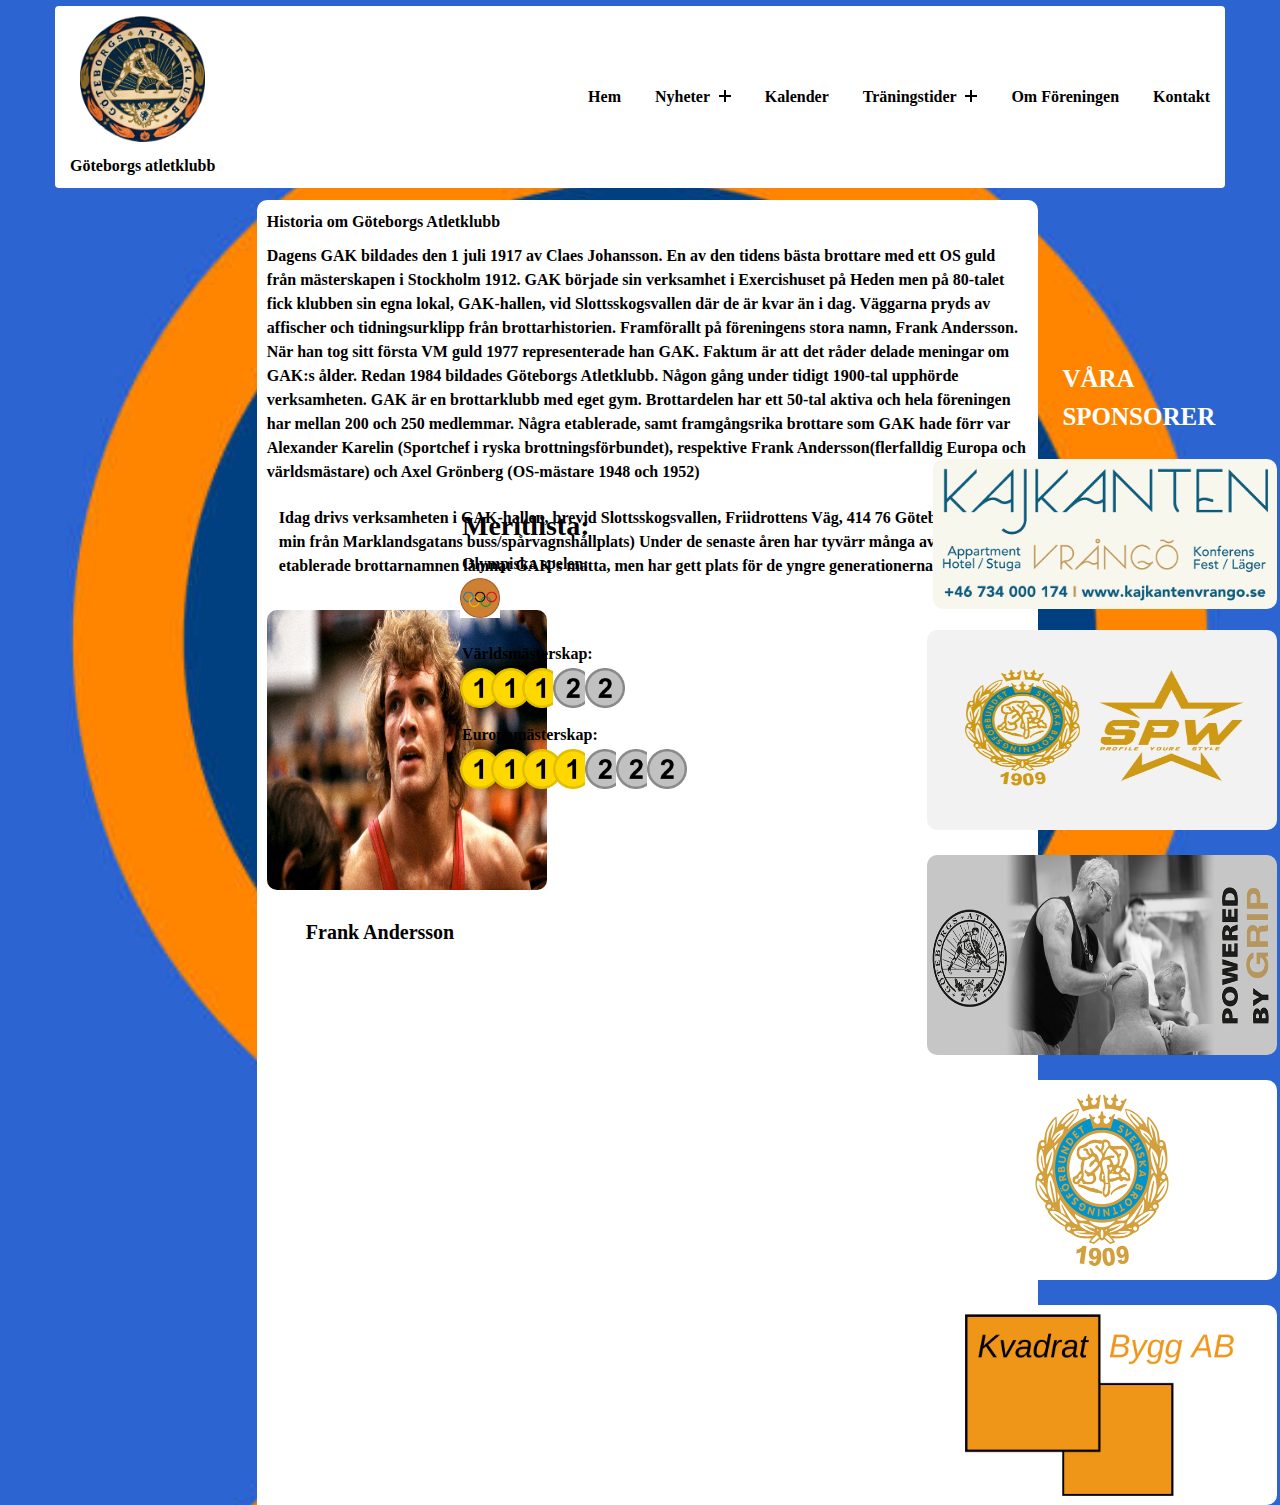
<file: om_foreningen.html>
<!DOCTYPE html>
<html lang="en">
<head>
    <meta charset="UTF-8">
    <meta http-equiv="X-UA-Compatible" content="IE=edge">
    <meta name="viewport" content="width=device-width, initial-scale=1.0">
    <link rel="stylesheet" href="/css/style.css">
    <link rel="website icon" type="png" href="img/gak logga.png">
    <title>Göteborgs Atletklubb</title>
</head>
<body>
    <header class="header">
        <div class="container">
            <div class="header-main">
                <div class="logo">
                    <center><a href="index.html"><img src="/img/gak logga.png" alt="" class="loggan"></a></center> 
                    <strong><p>Göteborgs atletklubb</p></strong>
                </div>
                <div class="open-nav-menu">
                    <span></span>
                </div>
                <div class="menu-overlay">
                </div>
                <!--Navigation menu start-->
                <nav class="nav-menu">
                    <div class="close-nav-menu">
                        <img class="kryss" src="/img/Red-x-button.png" alt="close">
                    </div>
                    <ul class="menu">
                        <li class="menu-item">
                            <a href="index.html">Hem</a>
                        </li>
                        <li class="menu-item menu-item-has-children">
                            <a href="#" data-toggle ="sub-menu">Nyheter <i class="plus"></i></a>
                            <ul class="sub-menu">
                                <li class="menu-item"><a href="våra_nyheter.html">Våra Nyheter</a></li>
                                <li class="menu-item"><a href="SBF_nyheter.html">SBF Nyheter</a></li>
                                <li class="menu-item"><a href="Stadslag_nyheter.html">Stadslag Nyheter</a></li>
                            </ul>
                        </li> 
                        <li class="menu-item">
                            <a href="Kalender.html">Kalender</a>
                        </li>
                        <li class="menu-item menu-item-has-children">
                            <a href="#" data-toggle ="sub-menu">Träningstider <i class="plus" href="#"></i></a>
                            <ul class="sub-menu">
                                <li class="menu-item"><a href="brottarskolan.html">Brottarskolan</a></li>
                                <li class="menu-item"><a href="mellangruppen.html">Mellangruppen</a></li>
                                <li class="menu-item"><a href="Tävlingsgruppen.html">Tävlingsruppen</a></li>
                            </ul>
                        </li>
                        <li class="menu-item">
                            <a href="om_foreningen.html">Om föreningen</a>
                        </li>
                        <li class="menu-item">
                            <a href="Kontakt.html">Kontakt</a>
                        </li>
                    </ul>
                </nav><!--Navigation menu end-->
            </div>
        </div>
    </header>

    <section class="home-section">
        <div class="historik">
            <p class="Rubriken-till-historiken">Historia om Göteborgs Atletklubb</p>
            <p> Dagens GAK bildades den 1 juli 1917 av Claes Johansson. 
                En av den tidens bästa brottare med ett OS guld från mästerskapen i Stockholm 1912.
                GAK började sin verksamhet i Exercishuset på Heden men på 80-talet fick klubben sin egna lokal, GAK-hallen, 
                vid Slottsskogsvallen där de är kvar än i dag. 
                Väggarna pryds av affischer och tidningsurklipp från brottarhistorien. 
                Framförallt på föreningens stora namn, Frank Andersson. 
                När han tog sitt första VM guld 1977 representerade han GAK.
                Faktum är att det råder delade meningar om GAK:s ålder. 
                Redan 1984 bildades Göteborgs Atletklubb. Någon gång under tidigt 1900-tal upphörde verksamheten. 
                GAK är en brottarklubb med eget gym. Brottardelen har ett 50-tal aktiva och hela föreningen har mellan 200 och 250 medlemmar. 
                Några etablerade, samt framgångsrika brottare som GAK hade förr var Alexander Karelin (Sportchef i ryska brottningsförbundet), 
                respektive Frank Andersson(flerfalldig Europa och världsmästare) och Axel Grönberg (OS-mästare 1948 och 1952)
            </p>

            <p class="idag">
                Idag drivs verksamheten i GAK-hallen, brevid Slottsskogsvallen, 
                Friidrottens Väg, 414 76 Göteborg (5-8 min från Marklandsgatans buss/spårvagnshållplats)
                Under de senaste åren har tyvärr många av de etablerade brottarnamnen lämnat GAK's matta, 
                men har gett plats för de yngre generationerna.
            </p>
            
            <img class="bild-på-frank" src="/img/Frank Andersson.jpg" alt="Bild på Frank">
            <p class="frank-namn">Frank Andersson</p>
            <p class="meritlista-frank">Meritlista:</p>
            <p class="frank-os">Olympiska spelen:</p>
            <!--Jag markerar för att jag ska komma ihåg vad som kommer vart-->
            <p class="frank-vm">Världsmästerskap:</p>
            <!--Jag markerar för att jag ska komma ihåg vad som kommer vart-->
            <p class="frank-em">Europamästerskap:</p>
            <!--Jag markerar för att jag ska komma ihåg vad som kommer vart-->

            <!--Här är alla medaljer som jag ska använda:-->

            <!--Frank Anderssons meritlista-->
            <!--Detta är från OS-->
            <img class="bronsmedalj-frank" src="/img/Bronze_medal_olympic.png" alt="Bild på en bronsmedalj">
            
            <!--Detta är från VM-->
            <img class="guldmedalj-frank1" src="/img/Gold_medal_icon.svg.png" alt="Bild på en guldmedalj">
            <img class="guldmedalj-frank2" src="/img/Gold_medal_icon.svg.png" alt="Bild på en guldmedalj">
            <img class="guldmedalj-frank3" src="/img/Gold_medal_icon.svg.png" alt="Bild på en guldmedalj">

            <img class="silvermedalj-frank1" src="/img/Silver_medal_icon.png" alt="Bild på en silvermedalj">
            <img class="silvermedalj-frank2" src="/img/Silver_medal_icon.png" alt="Bild på en silvermedalj">

            <!--Detta är från EM-->
            <img class="guldmedalj-frank4" src="/img/Gold_medal_icon.svg.png" alt="Bild på en guldmedalj">
            <img class="guldmedalj-frank5" src="/img/Gold_medal_icon.svg.png" alt="Bild på en guldmedalj">
            <img class="guldmedalj-frank6" src="/img/Gold_medal_icon.svg.png" alt="Bild på en guldmedalj">
            <img class="guldmedalj-frank7" src="/img/Gold_medal_icon.svg.png" alt="Bild på en guldmedalj">

            <img class="silvermedalj-frank3" src="/img/Silver_medal_icon.png" alt="Bild på en silvermedalj">
            <img class="silvermedalj-frank4" src="/img/Silver_medal_icon.png" alt="Bild på en silvermedalj">
            <img class="silvermedalj-frank5" src="/img/Silver_medal_icon.png" alt="Bild på en silvermedalj">
        </div>

        <div class="box">
            <div class="slider">
                <a href="https://kajkantenvrango.se" target="_blank" rel="noopener noreferrer"><img class="image1" src="/img/Kajkanten Vrångö sponsor.jpg"></a>
                <a href="https://spw-sport.com/" target="_blank" rel="noopener noreferrer"></a><img class="images" src="/img/SWE-SPW.webp">
                <img class="images" src="/img/Powered by grip.jpg">
                <a href="https://www.swedewrestling.se/" target="_blank" rel="noopener noreferrer"><img class="image2" src="/img/Sverige brottning.png"></a>
                <a href="https://www.kvadratbygg.se/" target="_blank" rel="noopener noreferrer"><img class="image3" src="/img/Kvadrat.png"></a>
            </div>
        </div>

        <div class="bilder">
            <a href="http://kajkantenvrango.se/" target="_blank" rel="noopener noreferrer"><img class="vrångö_3" src="/img/Kajkanten Vrångö sponsor.jpg" alt="Bild på vrångö skylten"></a>
            <a href="http://spw-sport.com/" target="_blank" rel="noopener noreferrer"><img class="spw_3" src="/img/SWE-SPW.webp" alt="Bild på SPW skylten"></a>   
            <img class="grip_3" src="/img/Powered by grip.jpg" alt="Bild på Grip skylten">
           <a href="http://Swedewrestling.se" target="_blank" rel="noopener noreferrer"><img class="sponsor_3" src="/img/Sverige brottning.png" alt="sponsor"></a>
            <a href="https://www.kvadratbygg.se/" target="_blank" rel="noopener noreferrer"><img class="ny_sponsor_3" src="/img/Kvadrat.png" alt="Den nya sponsorn"></a>  
        </div>

        <p class="våra-sponsorer_3">VÅRA SPONSORER</p>



    </section>
    <script src="/js/index.js"></script>
</body>
</html>
</file>
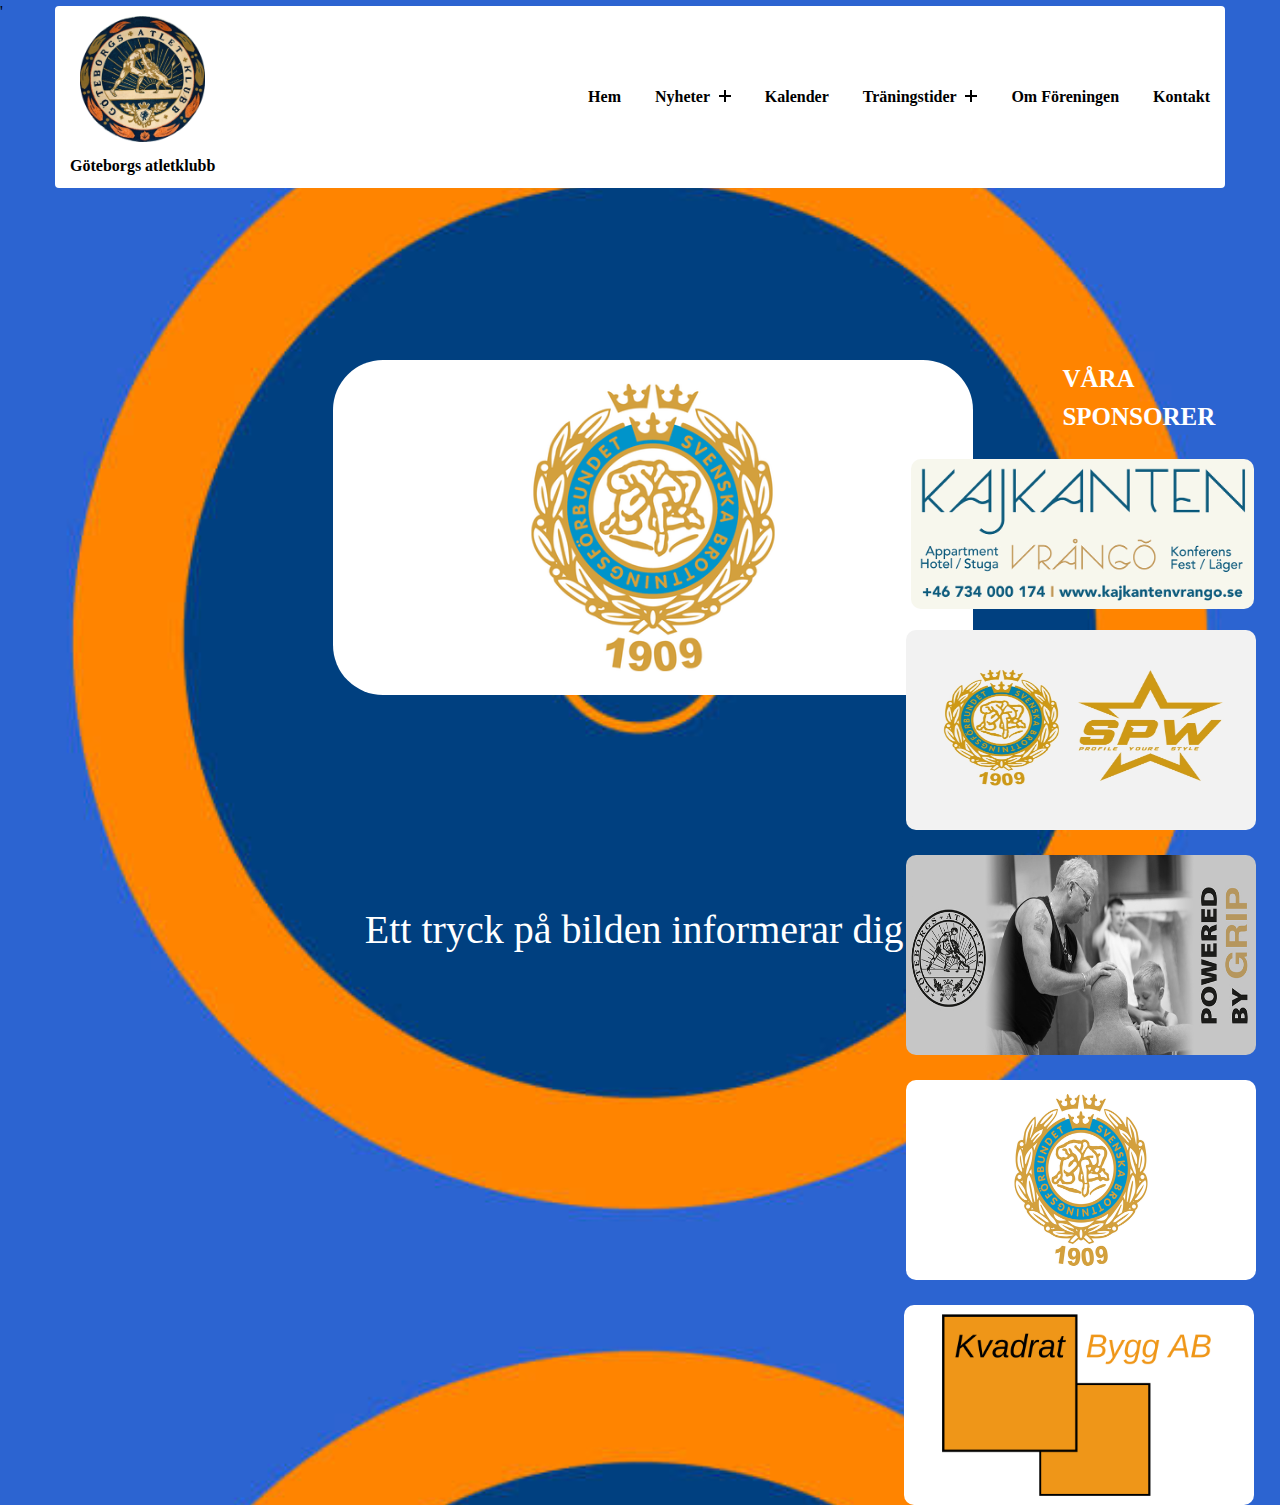
<file: SBF_nyheter.html>
<!DOCTYPE html>
<html lang="en">
<head>
    <meta charset="UTF-8">
    <meta http-equiv="X-UA-Compatible" content="IE=edge">
    <meta name="viewport" content="width=device-width, initial-scale=1.0">
    <link rel="website icon" type="png" href="/img/gak logga.png">
    <link rel="stylesheet" href="/css/style.css">
    <title>Göteborgs atletklubb</title>
</head>
<body>
    <!--Header start-->
    <header class="header">
        <div class="container">
            <div class="header-main">
                <div class="logo">
                   <center><a href="index.html"><img src="/img/gak logga.png" alt="Loggan till klubben" class="loggan"></a></center> 
                    <strong><p>Göteborgs atletklubb</p></strong>
                </div>
                <div class="open-nav-menu">
                    <span></span>
                </div>
                <div class="menu-overlay">
                </div>
                <!--Navigation menu start-->
                <nav class="nav-menu">
                    <div class="close-nav-menu">
                        <img class="kryss" src="/img/Red-x-button.png" alt="close">

                    </div>
                    <ul class="menu">
                        <li class="menu-item">
                            <a href="index.html">Hem</a>
                        </li>
                        <li class="menu-item menu-item-has-children">
                            <a href="#" data-toggle ="sub-menu">Nyheter <i class="plus"></i></a>
                            <ul class="sub-menu">
                                <li class="menu-item"><a href="våra_nyheter.html">Våra Nyheter</a></li>
                                <li class="menu-item"><a href="SBF_nyheter.html">SBF Nyheter</a></li>
                                <li class="menu-item"><a href="Stadslag_nyheter.html">Stadslag Nyheter</a></li>
                            </ul>
                        </li> <li class="menu-item">
                            <a href="Kalender.html">Kalender</a>
                        </li> <li class="menu-item menu-item-has-children">
                            <a href="#" data-toggle ="sub-menu">Träningstider <i class="plus" href="#"></i></a>
                            <ul class="sub-menu">
                                <li class="menu-item"><a href="brottarskolan.html">Brottarskolan</a></li>
                                <li class="menu-item"><a href="mellangruppen.html">Mellangruppen</a></li>
                                <li class="menu-item"><a href="Tävlingsgruppen.html">Tävlingsruppen</a></li>
                            </ul>
                        </li> <li class="menu-item">
                            <a href="om_foreningen.html">Om föreningen</a>
                        </li> <li class="menu-item">
                            <a href="Kontakt.html">Kontakt</a>
                        </li>
                    </ul>
                </nav>
                <!--Navigation menu end-->
            </div>
        </div>
    </header>
    <!--Header end-->

    <!--Fade image start-->
    <div class="fade-in-image">
    </div>

    <!--Fade image end-->


    <!--Här är början av home-section-->
    <section class="home-section">

        <a href="https://www.swedewrestling.se/nyheter" target="_blank" rel="noopener noreferrer"><img class="iconen-sbf" src="/img/Sverige brottning.png" alt="SBF_loggan"></a>
        <p class="info">Ett tryck på bilden informerar dig om alla SBF nyheter</p>


        <p class="våra-sponsorer_2">VÅRA SPONSORER</p>
         <!--Fade image start-->
        <div class="box">
            <div class="slider">
                <a href="https://kajkantenvrango.se" target="_blank" rel="noopener noreferrer"><img class="image1" src="/img/Kajkanten Vrångö sponsor.jpg"></a>
                <a href="https://spw-sport.com/" target="_blank" rel="noopener noreferrer"></a><img class="images" src="/img/SWE-SPW.webp">
                <img class="images" src="/img/Powered by grip.jpg">
                <img class="images" src="/img/Sverige brottning.png">
                <img class="images" src="/img/Kvadrat.png">
            </div>
        </div>
        <!--Fade image end-->'
        <div class="bilder">
            <a href="http://kajkantenvrango.se/" target="_blank" rel="noopener noreferrer"><img class="vrångö" src="/img/Kajkanten Vrångö sponsor.jpg" alt="Bild på vrångö skylten"></a>
            <a href="http://spw-sport.com/" target="_blank" rel="noopener noreferrer"><img class="spw" src="/img/SWE-SPW.webp" alt="Bild på SPW skylten"></a>   
            <img class="grip" src="/img/Powered by grip.jpg" alt="Bild på griip skylten">
           <a href="http://Swedewrestling.se" target="_blank" rel="noopener noreferrer"><img class="sponsor" src="/img/Sverige brottning.png" alt="sponsor"></a>
            <a href="https://www.kvadratbygg.se/" target="_blank" rel="noopener noreferrer"><img class="ny_sponsor" src="/img/Kvadrat.png" alt="Den nya sponsorn"></a>  
        </div>
    
    </section>

<script src="/js/index.js"></script>    
</body>
</html>
</file>
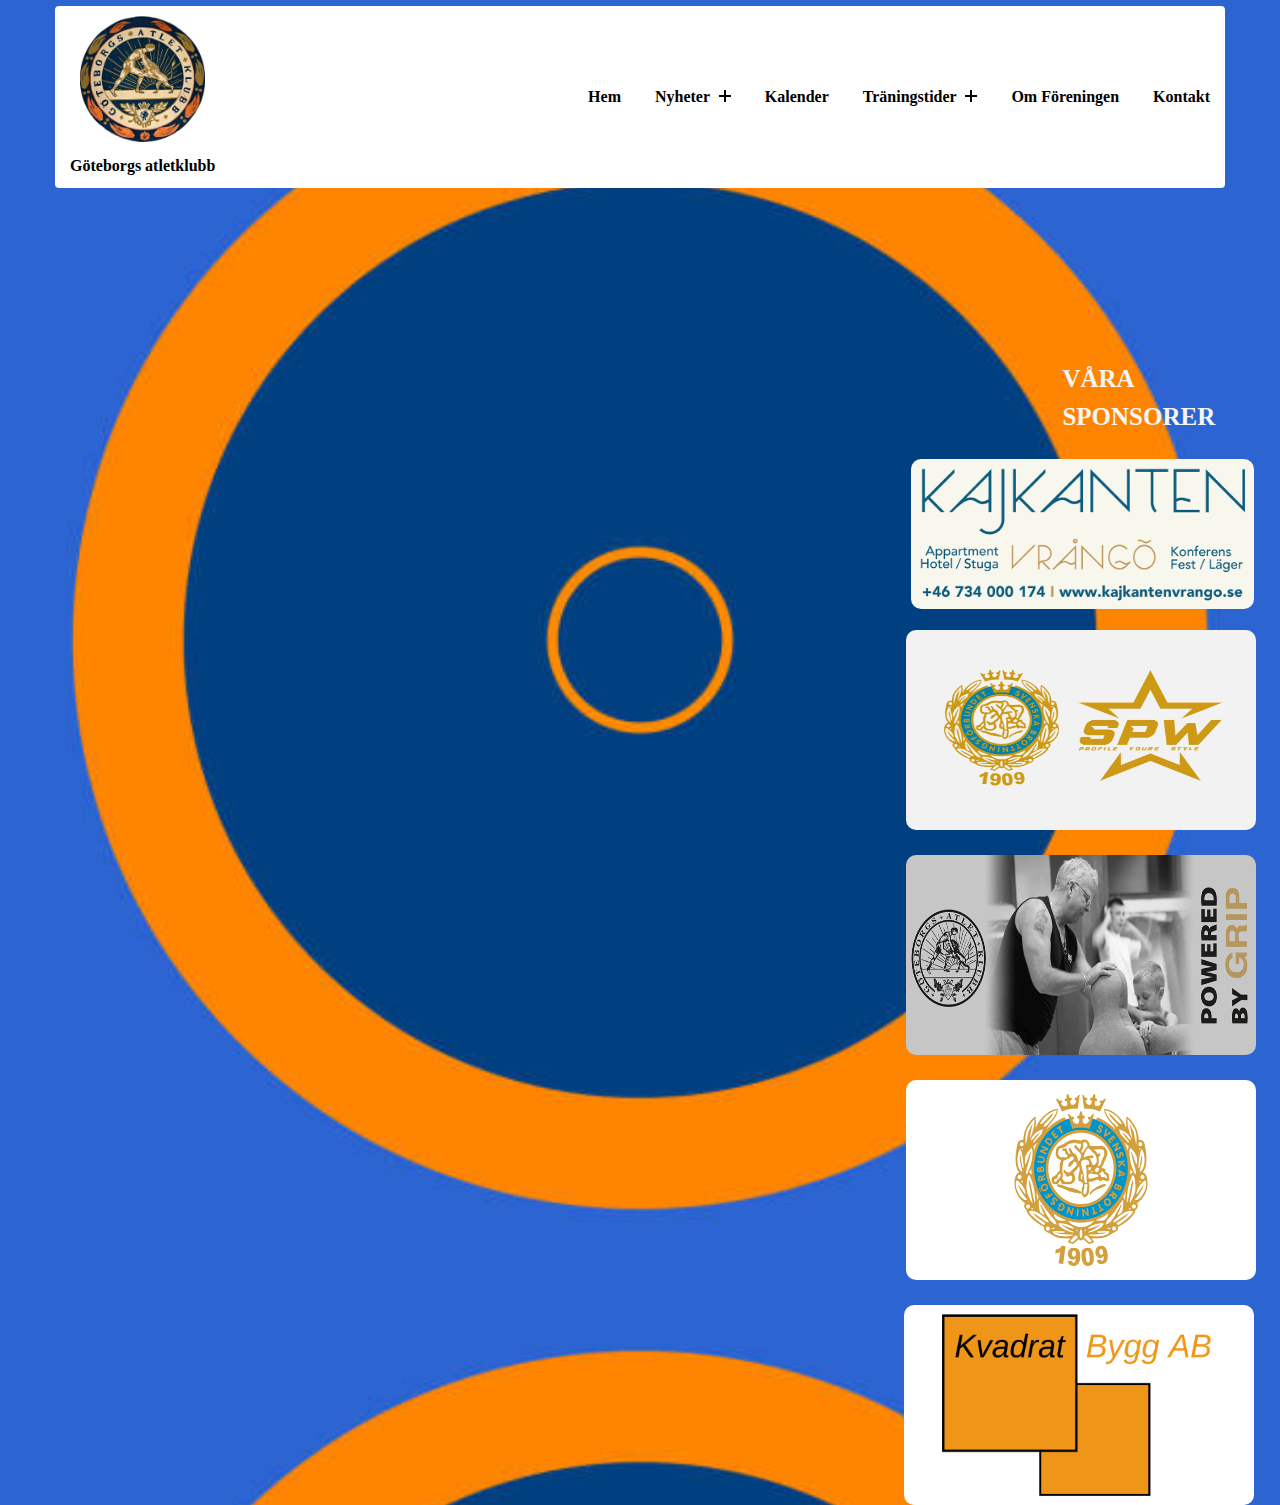
<file: Stadslag_nyheter.html>
<!DOCTYPE html>
<html lang="en">
<head>
    <meta charset="UTF-8">
    <meta http-equiv="X-UA-Compatible" content="IE=edge">
    <meta name="viewport" content="width=device-width, initial-scale=1.0">
    <link rel="website icon" type="png" href="/img/gak logga.png">
    <link rel="stylesheet" href="/css/style.css">
    <title>Göteborgs atletklubb</title>
</head>
<body>
    <!--Header start-->
    <header class="header">
        <div class="container">
            <div class="header-main">
                <div class="logo">
                   <center><a href="index.html"><img src="/img/gak logga.png" alt="Bild på loggan till klubben" class="loggan"></a></center> 
                    <strong><p>Göteborgs atletklubb</p></strong>
                </div>
                <div class="open-nav-menu">
                    <span></span>
                </div>
                <div class="menu-overlay">
                </div>
                <!--Navigation menu start-->
                <nav class="nav-menu">
                    <div class="close-nav-menu">
                        <img class="kryss" src="/img/Red-x-button.png" alt="close">

                    </div>
                    <ul class="menu">
                        <li class="menu-item">
                            <a href="index.html">Hem</a>
                        </li>
                        <li class="menu-item menu-item-has-children">
                            <a href="#" data-toggle ="sub-menu">Nyheter <i class="plus"></i></a>
                            <ul class="sub-menu">
                                <li class="menu-item"><a href="våra_nyheter.html">Våra Nyheter</a></li>
                                <li class="menu-item"><a href="SBF_nyheter.html">SBF Nyheter</a></li>
                                <li class="menu-item"><a href="Stadslag_nyheter.html">Stadslag Nyheter</a></li>
                            </ul>
                        </li> <li class="menu-item">
                            <a href="Kalender.html">Kalender</a>
                        </li> <li class="menu-item menu-item-has-children">
                            <a href="#" data-toggle ="sub-menu">Träningstider <i class="plus" href="#"></i></a>
                            <ul class="sub-menu">
                                <li class="menu-item"><a href="brottarskolan.html">Brottarskolan</a></li>
                                <li class="menu-item"><a href="mellangruppen.html">Mellangruppen</a></li>
                                <li class="menu-item"><a href="Tävlingsgruppen.html">Tävlingsruppen</a></li>
                            </ul>
                        </li> <li class="menu-item">
                            <a href="om_foreningen.html">Om föreningen</a>
                        </li> <li class="menu-item">
                            <a href="Kontakt.html">Kontakt</a>
                        </li>
                    </ul>
                </nav>
                <!--Navigation menu end-->
            </div>
        </div>
    </header>
    <!--Header end-->
    <!--Här är början av home-section-->
    <section class="home-section">
        <p class="våra-sponsorer">VÅRA SPONSORER</p>
        <a href="http://kajkantenvrango.se/" target="_blank" rel="noopener noreferrer"><img class="vrångö" src="/img/Kajkanten Vrångö sponsor.jpg" alt="Bild på vrångö skylten"></a>
        <a href="http://spw-sport.com/" target="_blank" rel="noopener noreferrer"><img class="spw" src="/img/SWE-SPW.webp" alt="Bild på SPW skylten"></a>   
        <img class="grip" src="/img/Powered by grip.jpg" alt="Bild på Grip skylten">
       <a href="http://Swedewrestling.se" target="_blank" rel="noopener noreferrer"><img class="sponsor" src="/img/Sverige brottning.png" alt="sponsor"></a>
        <a href="https://www.kvadratbygg.se/" target="_blank" rel="noopener noreferrer"><img class="ny_sponsor" src="/img/Kvadrat.png" alt="Den nya sponsorn"></a>  
    </section>
    
</body>
</html>
</file>
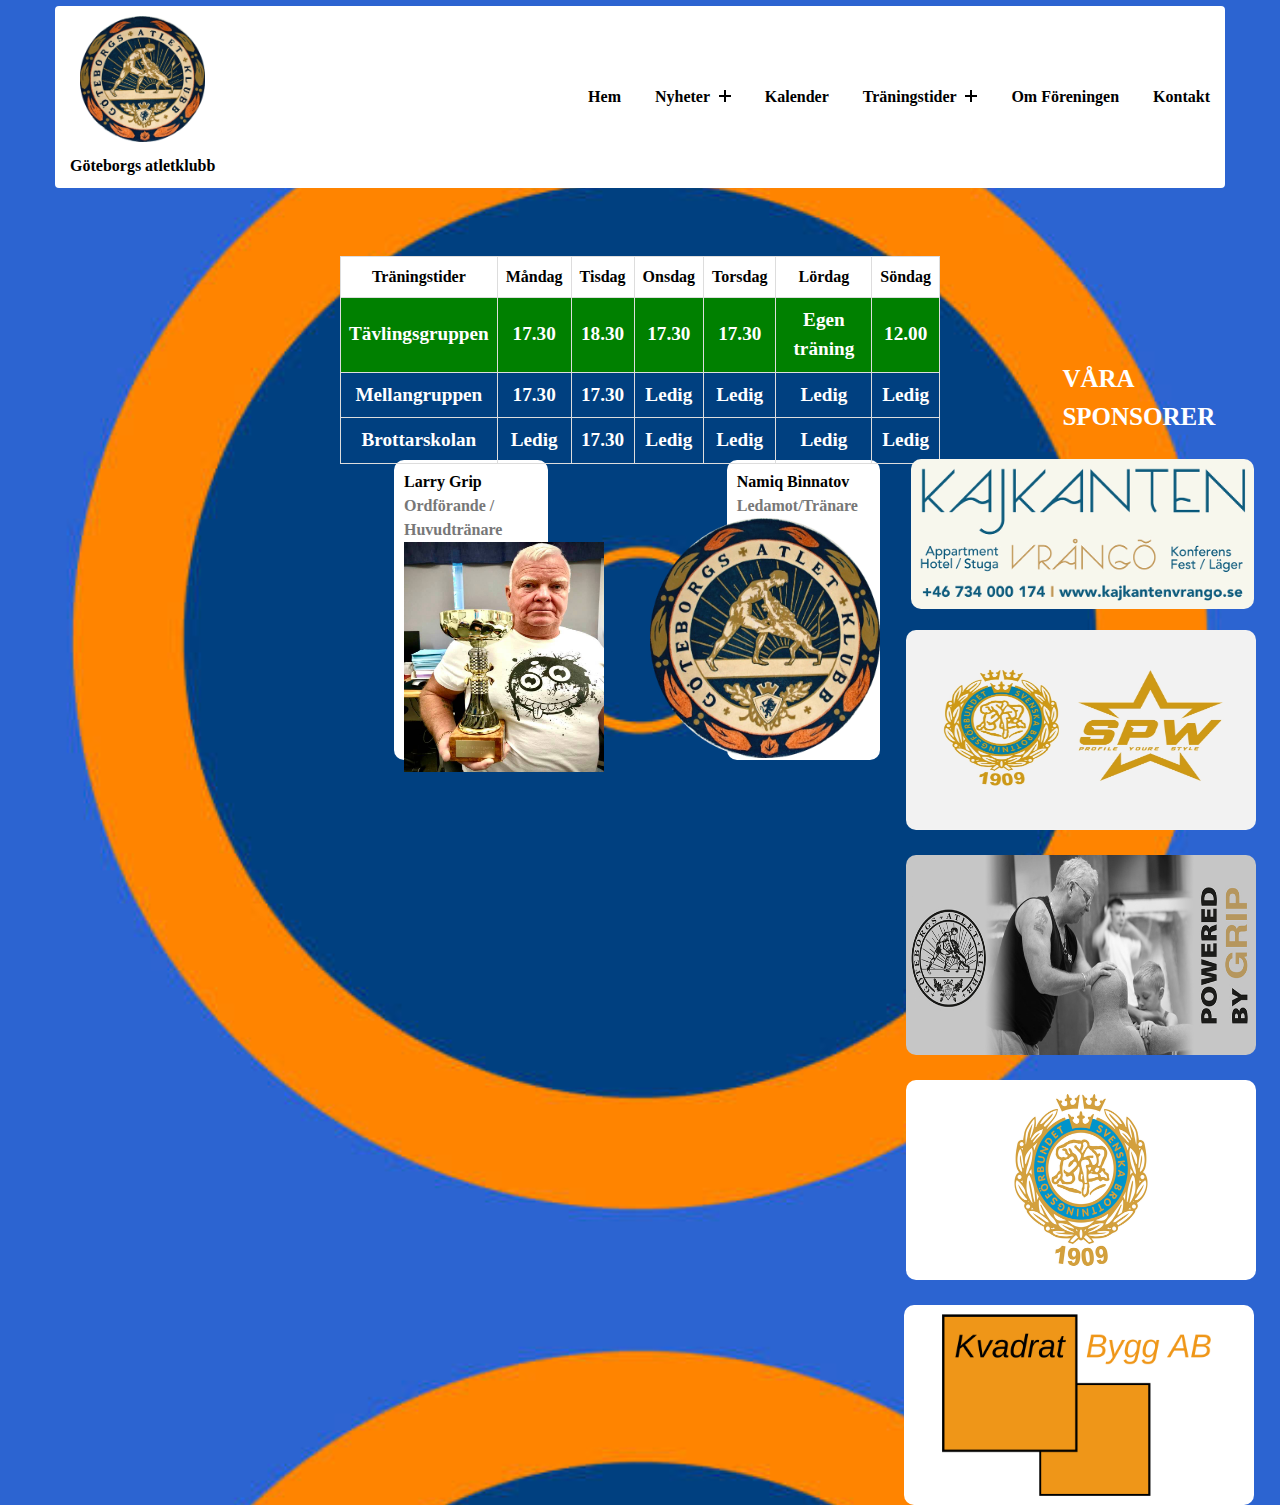
<file: Tävlingsgruppen.html>
<!DOCTYPE html>
<html lang="en">
<head>
    <meta charset="UTF-8">
    <meta http-equiv="X-UA-Compatible" content="IE=edge">
    <meta name="viewport" content="width=device-width, initial-scale=1.0">
    <link rel="stylesheet" href="/css/style.css">
    <title>Göteborgs Atletklubb</title>
    <link rel="website icon" type="png" href="img/gak logga.png">
</head>
<body>
    <header class="header">
        <div class="container">
            <div class="header-main">
                <div class="logo">
                   <center><a href="index.html"><img src="/img/gak logga.png" alt="Bild på klubbens logga" class="loggan"></a></center> 
                    <strong><p>Göteborgs atletklubb</p></strong>
                </div>
                <div class="open-nav-menu">
                    <span></span>
                </div>
                <div class="menu-overlay">
                </div>
                <!--Navigation menu start-->
                <nav class="nav-menu">
                    <div class="close-nav-menu">
                        <img class="kryss" src="/img/Red-x-button.png" alt="close">

                    </div>
                    <ul class="menu">
                        <li class="menu-item">
                            <a href="index.html">Hem</a>
                        </li>
                        <li class="menu-item menu-item-has-children">
                            <a href="#" data-toggle ="sub-menu">Nyheter <i class="plus"></i></a>
                            <ul class="sub-menu">
                                <li class="menu-item"><a href="våra_nyheter.html">Våra Nyheter</a></li>
                                <li class="menu-item"><a href="SBF_nyheter.html">SBF Nyheter</a></li>
                                <li class="menu-item"><a href="Stadslag_nyheter.html">Stadslag Nyheter</a></li>
                            </ul>
                        </li> <li class="menu-item">
                            <a href="Kalender.html">Kalender</a>
                        </li> <li class="menu-item menu-item-has-children">
                            <a href="#" data-toggle ="sub-menu">Träningstider <i class="plus" href="#"></i></a>
                            <ul class="sub-menu">
                                <li class="menu-item"><a href="brottarskolan.html">Brottarskolan</a></li>
                                <li class="menu-item"><a href="mellangruppen.html">Mellangruppen</a></li>
                                <li class="menu-item"><a href="Tävlingsgruppen.html">Tävlingsruppen</a></li>
                            </ul>
                        </li> <li class="menu-item">
                            <a href="om_foreningen.html">Om föreningen</a>
                        </li> <li class="menu-item">
                            <a href="Kontakt.html">Kontakt</a>
                        </li>
                    </ul>
                </nav>
                <!--Navigation menu end-->
            </div>
        </div>
    </header>

    <section class="home-section">


    <div class="body-for-contact-persons2">
        <div class="body-for-person4">
            <div class="person4">
                <div class="namnet-på-personen4">
                    <p> Namiq Binnatov</p>
                    <p class="egenskaper4">Ledamot/Tränare</p>
                    <img class="namiq" src="/img/gak logga.png" alt="Bild på Namiq Binnatov">
                </div>
            </div>
        </div>

        <div class="body-for-person1">
            <div class="person1">
                <div class="namnet-på-personen1">
                    <p>Larry Grip</p>
                    <p class="egenskaper1">Ordförande / Huvudtränare</p>
                    <img class="larry" src="/img/Larry the king till kontakt.jpg" alt="Bild på Larry the king">
                </div>
            </div>
        </div>

        <div class="person6">
            <div class="namnet-på-personen6"></div>
        </div>

        <div class="person7">
            <div class="namnet-på-personen7"></div>
        </div>
        
    </div>


        <!--The schedule for a weekly training-->
        
        <div class="schemat">
            <table>
                <thead>
                    <tr>
                        <th>Träningstider</th>
                        <th>Måndag</th>
                        <th>Tisdag</th>
                        <th>Onsdag</th>
                        <th>Torsdag</th>
                        <th>Lördag</th>
                        <th>Söndag</th>
                    </tr>
                </thead>
                <tbody>
                    <tr class="tävlingsgruppens">
                        <td>Tävlingsgruppen</td>
                        <td>17.30</td>
                        <td>18.30</td>
                        <td>17.30</td>
                        <td>17.30</td>
                        <td>Egen träning</td>
                        <td>12.00</td>
                    </tr>

                    <tr>
                        <td>Mellangruppen</td>
                        <td>17.30</td>
                        <td>17.30</td>
                        <td>Ledig</td>
                        <td>Ledig</td>
                        <td>Ledig</td>
                        <td>Ledig</td>
                    </tr>

                    <tr>
                        <td>Brottarskolan</td>
                        <td>Ledig</td>
                        <td>17.30</td>
                        <td>Ledig</td>
                        <td>Ledig</td>
                        <td>Ledig</td>
                        <td>Ledig</td>
                    </tr>

                </tbody>
            </table>
        </div>
        <p class="våra-sponsorer_4">VÅRA SPONSORER</p>
        <!--Fade image start-->
        <div class="box">
            <div class="slider">
                <a href="https://kajkantenvrango.se" target="_blank" rel="noopener noreferrer"><img class="image1" src="/img/Kajkanten Vrångö sponsor.jpg"></a>
                <a href="https://spw-sport.com/" target="_blank" rel="noopener noreferrer"></a><img class="images" src="/img/SWE-SPW.webp">
                <img class="images" src="/img/Powered by grip.jpg">
                <a href="https://www.swedewrestling.se/" target="_blank" rel="noopener noreferrer"><img class="image2" src="/img/Sverige brottning.png"></a>
                <a href="https://www.kvadratbygg.se/" target="_blank" rel="noopener noreferrer"><img class="image3" src="/img/Kvadrat.png"></a>
            </div>
        </div>




        <!--Fade image end-->
    <div class="bilder">
        <a href="http://kajkantenvrango.se/" target="_blank" rel="noopener noreferrer"><img class="vrångö" src="/img/Kajkanten Vrångö sponsor.jpg" alt=""></a>
        <a href="http://spw-sport.com/" target="_blank" rel="noopener noreferrer"><img class="spw" src="/img/SWE-SPW.webp" alt=""></a>   
        <img class="grip" src="/img/Powered by grip.jpg" alt="">
       <a href="http://Swedewrestling.se" target="_blank" rel="noopener noreferrer"><img class="sponsor" src="/img/Sverige brottning.png" alt="sponsor"></a>
        <a href="https://www.kvadratbygg.se/" target="_blank" rel="noopener noreferrer"><img class="ny_sponsor" src="/img/Kvadrat.png" alt="Den nya sponsorn"></a>  
    </div>
    </section>
    <!--Här är slutet av home-section-->


    



    <script src="/js/index.js"></script>
</body>
</html>
</file>
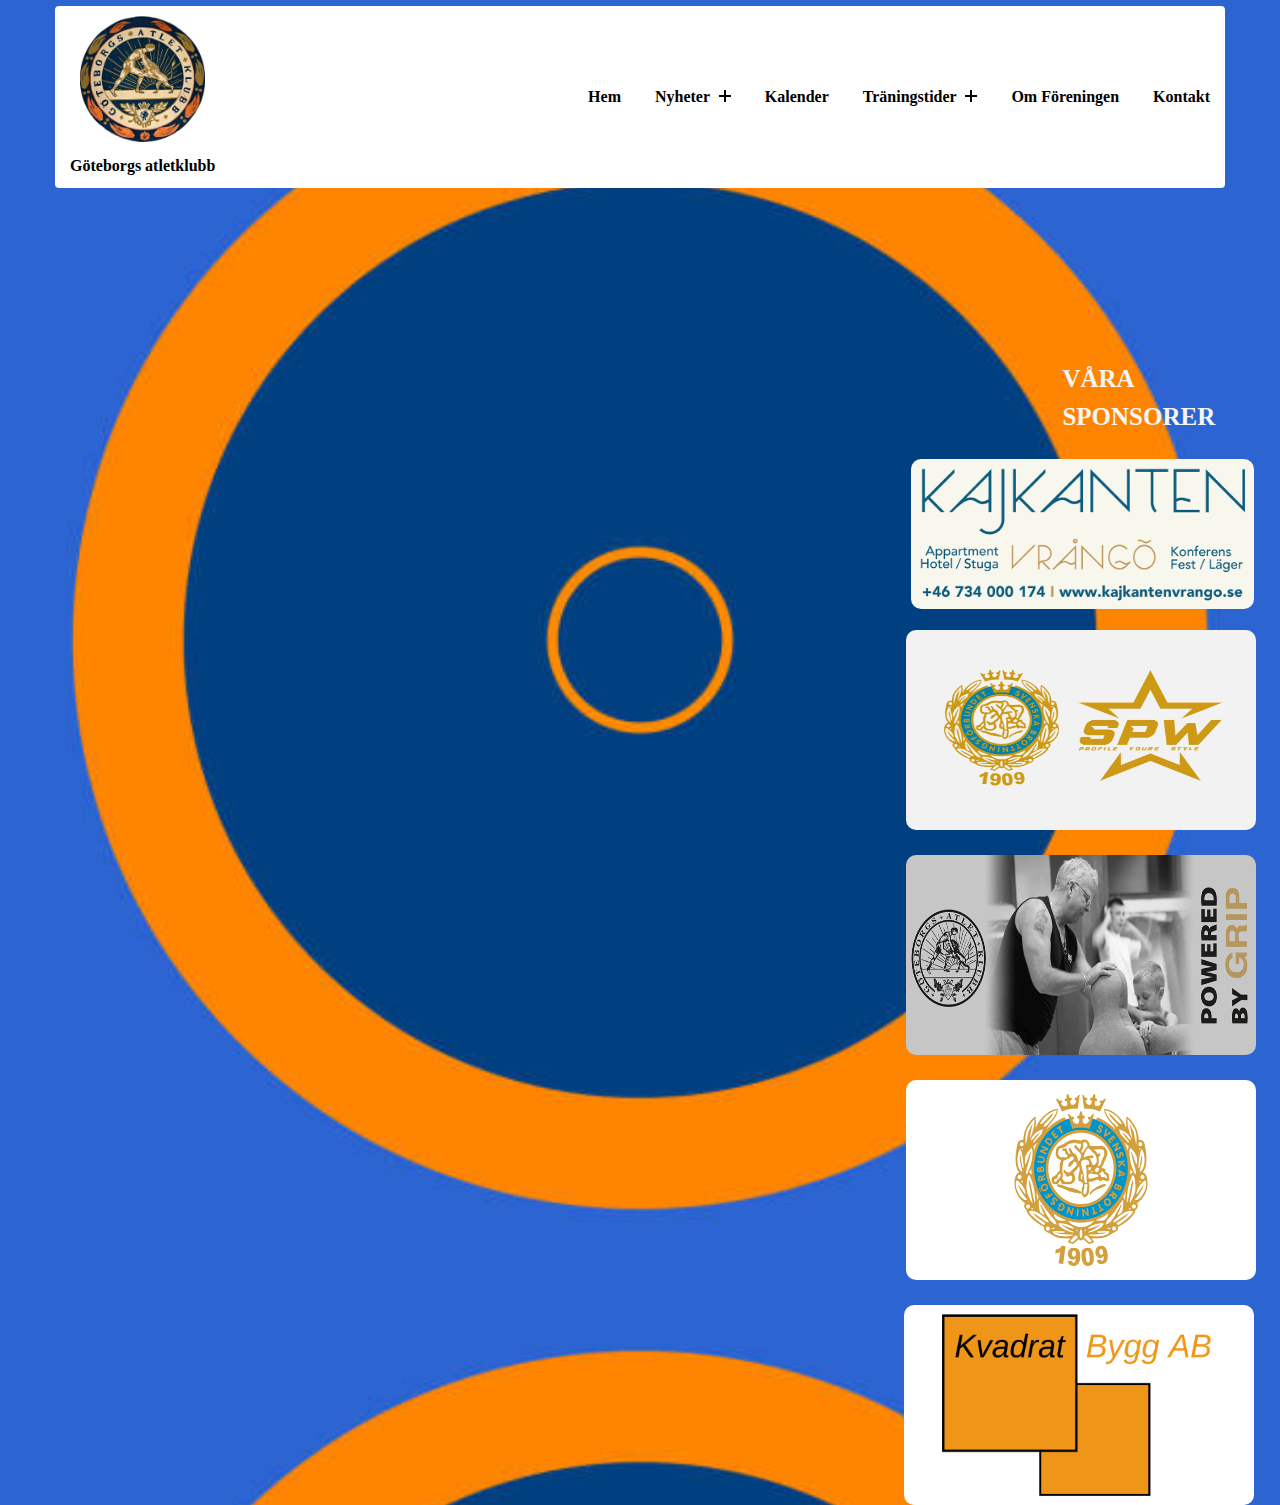
<file: våra_nyheter.html>
<!DOCTYPE html>
<html lang="en">
<head>
    <meta charset="UTF-8">
    <meta http-equiv="X-UA-Compatible" content="IE=edge">
    <meta name="viewport" content="width=device-width, initial-scale=1.0">
    <link rel="website icon" type="png" href="/img/gak logga.png">
    <link rel="stylesheet" href="/css/style.css">
    <title>Göteborgs atletklubb</title>
</head>
<body>
    <!--Header start-->
    <header class="header">
        <div class="container">
            <div class="header-main">
                <div class="logo">
                   <center><a href="index.html"><img src="/img/gak logga.png" alt="" class="loggan"></a></center> 
                    <strong><p>Göteborgs atletklubb</p></strong>
                </div>
                <div class="open-nav-menu">
                    <span></span>
                </div>
                <div class="menu-overlay">
                </div>
                <!--Navigation menu start-->
                <nav class="nav-menu">
                    <div class="close-nav-menu">
                        <img class="kryss" src="/img/Red-x-button.png" alt="close">

                    </div>
                    <ul class="menu">
                        <li class="menu-item">
                            <a href="index.html">Hem</a>
                        </li>
                        <li class="menu-item menu-item-has-children">
                            <a href="#" data-toggle ="sub-menu">Nyheter <i class="plus"></i></a>
                            <ul class="sub-menu">
                                <li class="menu-item"><a href="våra_nyheter.html">Våra Nyheter</a></li>
                                <li class="menu-item"><a href="SBF_nyheter.html">SBF Nyheter</a></li>
                                <li class="menu-item"><a href="Stadslag_nyheter.html">Stadslag Nyheter</a></li>
                            </ul>
                        </li> <li class="menu-item">
                            <a href="#">Kalender</a>
                        </li> <li class="menu-item menu-item-has-children">
                            <a href="#" data-toggle ="sub-menu">Träningstider <i class="plus" href="#"></i></a>
                            <ul class="sub-menu">
                                <li class="menu-item"><a href="#">Brottarskolan</a></li>
                                <li class="menu-item"><a href="#">Mellangruppen</a></li>
                                <li class="menu-item"><a href="#">Tävlingsruppen</a></li>
                            </ul>
                        </li> <li class="menu-item">
                            <a href="#">Om föreningen</a>
                        </li> <li class="menu-item">
                            <a href="#">Kontakt</a>
                        </li>
                    </ul>
                </nav>
                <!--Navigation menu end-->
            </div>
        </div>
    </header>
    <!--Header end-->
    <!--Här är början av home-section-->
    <section class="home-section">

        <p class="våra-sponsorer">VÅRA SPONSORER</p>
        <a href="http://kajkantenvrango.se/" target="_blank" rel="noopener noreferrer"><img class="vrångö" src="/img/Kajkanten Vrångö sponsor.jpg" alt=""></a>
        <a href="http://spw-sport.com/" target="_blank" rel="noopener noreferrer"><img class="spw" src="/img/SWE-SPW.webp" alt=""></a>   
        <img class="grip" src="/img/Powered by grip.jpg" alt="">
       <a href="http://Swedewrestling.se" target="_blank" rel="noopener noreferrer"><img class="sponsor" src="/img/Sverige brottning.png" alt="sponsor"></a>
        <a href="https://www.kvadratbygg.se/" target="_blank" rel="noopener noreferrer"><img class="ny_sponsor" src="/img/Kvadrat.png" alt="Den nya sponsorn"></a>
    </section>
    
</body>
</html>
</file>
<file: css/style.css>
* { margin: 0px;
  padding: 0px;
}

body{
    line-height: 1.5;
    font-family: 'Times New Roman', Times, serif;
    font-weight: 400;
    background-image: url(/img/Bild\ på\ matta.jpg);
    background-size: cover;
}

body .hidden-scrolling{
    overflow-y: hidden;
    
}

*{
    margin: 0;
    box-sizing: border-box;
}

.container{
    max-width: 1170px;
    margin: auto;
}


ul{
    list-style: none;
    margin: 0;
    padding: 0;
}

a{
    text-decoration: none;
}

li{
    list-style: none;
}

li{
    top: 0px;
}

/*Header*/
.header{
    position: absolute;
    width: 100%;
    left: 0;
    top: -1%;
    z-index: 99;
    padding: 15px;
}

.header-main{
    background-color: white;
    display: flex;
    justify-content: space-between;
    align-items: center;
    padding: 10px 0;
    border-radius: 4px;

}

.header .logo{
    padding: 0 15px;
}

.header .logo a{
    font-size: 30px;
    text-transform: capitalize;
    font-weight: 600;
}

.loggan{
    width: 125px;
}

.header .nav-menu{
    padding: 0 15px;
}

.header .menu > .menu-item{
    display: inline-block;
    margin-left: 30px;
    position: relative;
}

.header .menu > .menu-item > a{
    display: block;
    padding: 12px 0;
    font-size: 16px;
    color: black;
    text-transform: capitalize;
    font-weight: 600;
    transition: all 0.3s ease;
}

.header .menu > .menu-item > a .plus{
    display: inline-block;
    height: 12px;
    width: 12px;
    position: relative;
    margin-left: 5px;
    pointer-events: none;
}

.header .menu > .menu-item > a .plus::before,
.header .menu > .menu-item > a .plus::after{
    content: "";
    position: absolute;
    box-sizing: border-box;
    left: 50%;
    top: 50%;
    background-color: black;
    height: 2px;
    width: 100%;
    transform: translate(-50%, -50%);
    transition: all 0.3s ease;
}
.header .menu > .menu-item:hover > a .plus::before,
.header .menu > .menu-item:hover > a .plus::after{
    background-color: #2277bb;

}
.header .menu > .menu-item > a .plus::after{
    transform: translate(-50%, -50%)rotate(-90deg);
}



.header .menu > .menu-item > .sub-menu > .menu-item > a:hover,
.header .menu > .menu-item:hover > a{
    color: #2277bb;
}

.header .menu > .menu-item > .sub-menu{
    box-shadow: 0 0 10px rgba(0, 0, 0, 0.2);
    width: 200px;
    position: absolute;
    left: 0;
    top: 100%;
    background-color: white;
    padding: 10px 0;
    border-top: 3px solid rgba(34,119,187,0.90);
    transform: translateY(10px);
    transition: all 0.3s ease;
    opacity: 0;
    visibility: hidden;
}

/*Responsive for Desktop*/

@media(min-width:992px){
    
    body{
      margin: 0;
      padding: 0;
    }

    h5{
      position: absolute;
      top: -10%;
      left: 45%;
    }

    .historik{
      background-color: white;
      position: fixed;
      top: 20%;
      left: 18.5%;
      height: 400vh;
      width: 61vw;
      margin: 20px;
      border-radius: 10px;
    }

    .historik p{
      margin: 10px;
      font-weight: bold;
      font-family: 'Times New Roman';
    }

    .kontakta_oss{
      position: absolute;
      top: 340%;
      left: 0%;
      text-align: start;
      font-size: larger;
      margin: 20px;
      padding: 30px;
      height: 150px;
      width: 1850px;
      border-radius: 10px;
      background-color: grey;
    }

    .kontakta_oss p{
      color: black;
    }

    .namnet-till-brottarskolan{
      display: flex;
      justify-content: center;
    }

    .brottarskolan{
      position: absolute;
      top: 40%;
      left: 40%;
      background-color: white;
      width: 400px;
      height: 300px;
      border-radius: 10px;
      font-size: 40px;
      font-weight: bolder;
      margin: 20px;
    }
    
    .dagar-för-brottarskolan{
      margin: 5px;
      position: absolute;
      top: 13%;
      left: 20%;
    }

    .tider-för-brottarskolan{
      position: absolute;
      top: 15%;
      left: 60%;
    }

    .notering{
      position: absolute;
      top: 100%;
      left: 35%;
      width: 500px;
      padding: 10px;
      background-color: white;
      border-radius: 10px;
      font-size: 20px;
      text-align: center;
      font-weight: bold;
    }

    h2{
      color: white;
      position: absolute;
      font-size: 50px;
      top: 33%;
      left: 40%;
    }    

    .card-img{
      position: absolute;
      top: 225%;
      left: 50%;
      transform: translate(-50%, 50%);
      height: 800px;
      border-radius: 15px;
    }

    .bildtext{
      position: absolute;
      top: 352%;
      left: 50%;
      transform: translate(-50%, 50%);
      background-color: white;
      padding: 10px;
      border-radius: 15px;
      width: auto;
      height: auto;
    }

    .text1{
      position: absolute;
      top: 25%;
      left: 50%;
      transform: translate(-50%, 50%);
      background-color: white;
      border-radius: 5px;
      width: 200px;
    }
    
    .card-img1{
      position: absolute;
      top: 20%;
      left: 50%;
      transform: translate(-50%, 50%);
      height: 350px;
      border-radius: 15px;
    }
    
    .bildtext1{
      position: absolute;
      top: 70%;
      left: 50%;
      transform: translate(-50%, 50%);
      background-color: white;
      padding: 5px;
      border-radius: 5px;
      width: 525px;
    }
    
    
    .text2{
      position: absolute;
      top: 25%;
      left: 50%;
      transform: translate(-50%, 50%);
      background-color: white;
      border-radius: 5px;
      width: 200px; 
    }
    
    .card-img2{
      position: absolute;
      left: 50%;
      transform: translate(-50%, 50%);
      height: 800px;
      border-radius: 15px;
    }
    
    .bildtext2{
      position: absolute;
      top: 128%;
      left: 50%;
      transform: translate(-50%, 50%);
      background-color: white;
      padding: 5px;
      border-radius: 15px;
      height: auto;
      width: auto;
    }
    
    
    .text3{
      position: absolute;
      top: 25%;
      left: 50%;
      transform: translate(-50%, 50%);
      background-color: white;
      border-radius: 5px;
      width: 200px;
    }
    
    .card-img3{
      position: absolute;
      top: 120%;
      left: 50%;
      transform: translate(-50%, 50%);
      height: 800px;
      border-radius: 15px;
    }
    
    .bildtext3{
      position: absolute;
      top: 248%;
      left: 50%;
      transform: translate(-50%, 50%);
      background-color: white;
      padding: 5px;
      border-radius: 15px;
      width: auto;
      height: auto;
    }
    
    .läs-mer{
      background-color: transparent;
      text-decoration: none;
      color: #2f53a7;
    }

    .vrångö{
      position: absolute;
      top: 51%;
      right: 2%;
      height: 150px;
      width: auto;
      border-radius: 10px;
      }
    
    .spw{
      position: absolute;
      top: 70%;
      right: 1.9%;
      height: 200px;
      width: 350px;
      border-radius: 10px;
      }
    
    .grip{
      position: absolute;
      top: 95%;
      right: 1.9%;
      height: 200px;
      width: 350px;
      border-radius: 10px;
      }
    
    .sponsor{
      position: absolute;
      top: 120%;
      right: 1.9%;
      height: 200px;
      width: 350px;
      border-radius: 10px;
      }

    .ny_sponsor{
      position: absolute;
      top: 145%;
      right: 2%;
      height: 200px;
      width: 350px;
      border-radius: 10px;
      background-color: white;
      }

    .våra-sponsorer_1{
      color: whitesmoke;
      position: absolute;
      top: 45%;
      left: 82%;
      font-size: 30px;
      font-weight: bold;
      }

    .våra-sponsorer{
      color: whitesmoke;
      position: absolute;
      top: 48%;
      left: 85%;
      font-size: 30px;
      font-weight: bold;
    }

    .våra-sponsorer_2{
      position: absolute;
      top: 40%;
      left: 83%;
      color: white;
      font-weight: bolder;
      font-size: 25px;
    }

    .idag{
      padding: 20px;
    }

    .slider{
      display: none;
    }

    table {
      border-collapse: collapse;
      width: 100%;
    }
    
    .tävlingsgruppens{
      background-color: green;
    }
    
    .mellangruppens{
      background-color: green;
    }

    .brottarskolans{
      background-color: green;
    }

      
    th, td {
      border: 1px solid #ddd;
      text-align: center;
      padding: 8px;
    }
        
    
    .schemat{
      display: flex;
      justify-content: center;
      align-items: center;
      height: 80vh;
      padding: 20px;
      width: 50vw;
      position: relative;
      left: 25%;
    }
    
    table {
      border-collapse: collapse;
      width: 100%;
    }
      
      th, td {
        border: 1px solid #ddd;
        text-align: center;
        padding: 8px;
      }
      
      th{
        background-color: white;
      }
    
      td{
        color: white;
        font-size: larger;
        font-weight: bold;
      }

      .body-for-contact-card{
        min-height: 100vh;
        display: flex;
        justify-content: center;
        align-items: center;
      }

      .contact-info{
        display: flex;
        width: 100%;
        max-width: 1200px;
        align-items: center;
        justify-content: center;
        padding: 0 20px;
      }

      .kort{
        background-color: #333333;
        padding: 0 20px;
        margin: 0 20px;
        width: calc(33% - 20px);
        height: 200px;
        display: flex;
        flex-direction: column;
        justify-content: center;
        align-items: center;
        color: purple;
      }

      .card-icon{
        font-size: 28px;
        background: orange;
        width: 60px;
        height: 60px;
        text-align: center;
        line-height: 60px !important;
        border-radius: 50%;
        transition:  0.3s linear;
      }

      .kort:hover .card-icon{
        background: none;
        color: greenyellow;
        transform: scale(1.6);
      }

      .kort p{
        margin-top: 20px;
        font-weight: 300;
        letter-spacing: 2px;
        max-height: 0;
        opacity: 0;
        transition: 0.3s linear;
        color: white;
      }

      .kort:hover p{
        max-height: 40px;
        opacity: 1;
      }

      .iconen-sbf{
        width: 50vw;
        position: absolute;
        top: 40%;
        left: 26%;
        border-radius: 50px;
      }

      .info{
        position: absolute;
        top: 100%;
        left: 28.5%;
        font-size: 40px;
        font-family: 'Times New Roman';
        color: white;
      }

      .idag{
        margin: 20px;
        padding: 12px;
      }

      /*Frank Andersson på desktop*/
      .bild-på-frank{
        width: 300px;
        height: 300px;
        padding: 10px;
        border-radius: 20px;
      }

      .frank-namn{
        font-size: 20px;
        position: absolute;
        left: 5%;
        justify-content: center;
      }
      .meritlista-frank{
        position: absolute;
        left: 25%;
        top: 8.2%;
        font-size: 28px;
      }

      .bronsmedalj-frank{
        width: 40px;
        position: absolute;
        left: 26%;
        top: 10.5%;
      }

      .guldmedalj-frank1{
        width: 40px;
        position: absolute;
        top: 13%;
        left: 26%;
      }

      .guldmedalj-frank2{
        width: 40px;
        position: absolute;
        top: 13%;
        left: 30%;
      }

      .guldmedalj-frank3{
        width: 40px;
        position: absolute;
        top: 13%;
        left: 34%;
      }

      .guldmedalj-frank4{
        width: 40px;
        position: absolute;
        top: 15.25%;
        left: 26%;
      }

      .guldmedalj-frank5{
        width: 40px;
        position: absolute;
        top: 15.25%;
        left: 30%;
      }

      .guldmedalj-frank6{
        width: 40px;
        position: absolute;
        top: 15.25%;
        left: 34%;
      }

      .guldmedalj-frank7{
        width: 40px;
        position: absolute;
        top: 15.25%;
        left: 38%;
      }

      .silvermedalj-frank1{
        width: 40px;
        position: absolute;
        top: 13%;
        left: 38%;
      }

      .silvermedalj-frank2{
        width: 40px;
        position: absolute;
        top: 13%;
        left: 42%;
      }

      .silvermedalj-frank3{
        width: 40px;
        position: absolute;
        top: 15.25%;
        left: 42%;
      }

      .silvermedalj-frank4{
        width: 40px;
        position: absolute;
        top: 15.25%;
        left: 46%;
      }

      .silvermedalj-frank5{
        width: 40px;
        position: absolute;
        top: 15.25%;
        left: 50%;
      }

      .frank-os{
        position: absolute;
        left: 25%;
        top: 9.5%;
      }

      .frank-vm{
        position: absolute;
        left: 25%;
        top: 12%;
      }

      .frank-em{
        position: absolute;
        left: 25%;
        top: 14.25%;
      }
      /*=======================================*/
      /*Larry Grip*/

      .body-for-person1{
        background-color: white;
        width: 12vw;
        height: 300px;
        position: absolute;
        text-align: start;
        font-weight: bold;
        padding: 10px;
        top: 50%;
        left: 30%;
        margin: 10px;
        border-radius: 10px;
      }

      .larry{
        width: 200px;
        height: 230px;
      }

      .egenskaper1{
        color: #777;
        font-family:'Times New Roman', Times, serif;
      }

      /*========================================*/
      /*Namiq Binnatov*/
      .body-for-person4{
        background-color: white;
        width: 12vw;
        height: 300px;
        position: absolute;
        text-align: start;
        font-weight: bold;
        padding: 10px;
        top: 50%;
        left: 56%;
        margin: 10px;
        border-radius: 10px;
      }

      .namiq{
        height: 240px;
        width: 230px;
        position: absolute;
        right: 0.5%;
      }

      .egenskaper4{
        color: #777;
      }

      /*===================================*/
      /*Dillo Abdi*/
      .body-for-person3{
        background-color: white;
        width: 12vw;
        height: 300px;
        position: absolute;
        text-align: start;
        font-weight: bold;
        padding: 10px;
        top: 50%;
        left: 56%;
        margin: 10px;
        border-radius: 10px;
      }

      .dillo{
        height: 240px;
        width: 220px;
        position: absolute;
        left: 2.5%;
      }

      .egenskaper3{
        color: #777;
      }
      /*=========================================*/

      /*Patrik Lilja*/
      .body-for-person2{
        background-color: white;
        width: 12vw;
        height: 300px;
        position: absolute;
        text-align: start;
        font-weight: bold;
        padding: 10px;
        top: 50%;
        left: 30%;
        margin: 10px;
        border-radius: 10px;
      }

      .patrik{
        height: 240px;
        width: 230px;
        position: absolute;
        right: 0.5%;
      }

      .egenskaper2{
        color: #777;
      }

      /*==========================================*/
      /*Sponsorerna till om föreningen*/
      .vrångö_3{
        position: absolute;
        top: 51%;
        right: 0.25%;
        height: 150px;
        width: auto;
        border-radius: 10px;
        }
      
      .spw_3{
        position: absolute;
        top: 70%;
        right:0.25%;
        height: 200px;
        width: 350px;
        border-radius: 10px;
        }
      
      .grip_3{
        position: absolute;
        top: 95%;
        right:0.25%;
        height: 200px;
        width: 350px;
        border-radius: 10px;
        }
      
      .sponsor_3{
        position: absolute;
        top: 120%;
        right: 0.25%;
        height: 200px;
        width: 350px;
        border-radius: 10px;
        }
  
      .ny_sponsor_3{
        position: absolute;
        top: 145%;
        right: 0.25%;
        height: 200px;
        width: 350px;
        border-radius: 10px;
        background-color: white;
        }
  
      .våra-sponsorer_3{
        color: whitesmoke;
        position: absolute;
        top: 45%;
        left: 82%;
        font-size: 30px;
        font-weight: bold;
        }
  
      .våra-sponsorer_3{
        color: whitesmoke;
        position: absolute;
        top: 48%;
        left: 85%;
        font-size: 30px;
        font-weight: bold;
      }
  
      .våra-sponsorer_3{
        position: absolute;
        top: 40%;
        left: 83%;
        color: white;
        font-weight: bolder;
        font-size: 25px;
      }

      /*=======================================*/







      /*.body-for-contact-card{
        background-image: url(/img/Bild\ på\ matta.jpg);
        background-repeat: no-repeat;
        background-size: cover;
        min-height: 100vh;
        display: flex;
        justify-content: center;
        align-items: center;
      }
      */
      .header .menu > .menu-item-has-children:hover > .sub-menu{
        transform: translateY(0);
        opacity: 1;
        visibility: visible;
      }
      .header .menu > .menu-item-has-children:hover > a .plus::after{
        transform: translate(-50%, -50%)rotate(0deg);
      }}
      .header .menu > .menu-item > .sub-menu > .menu-item{
        display: block;
      }
      .header .menu > .menu-item > .sub-menu > .menu-item > a{
        display: block;
        padding: 10px 20px;
        font-size: 16px;
        font-weight: 600;
        color: black;
        transition: all 0.3s ease;
        text-transform: capitalize;
      }
      .header .open-nav-menu{
        height: 34px;
        width: 40px;
        margin-right: 15px;
        display: none;
        align-items: center;
        justify-content: center;
        cursor: pointer;

}

.header .open-nav-menu span{
    display: block;
    height: 3px;
    width: 24px;
    background-color: black;
    position: relative;
}

.header .open-nav-menu span::before,
.header .open-nav-menu span::after{
    content: "";
    position: absolute;
    left: 0;
    width: 100%;
    height: 100%;
    background-color: black;
    box-sizing: border-box;
}

.header .open-nav-menu span::before{
    top: -7px;
}
.header .open-nav-menu span::after{
    top: 7px;
}

.header .close-nav-menu{
    height: 40px;
    width: 40px;
    background-color: #ffffff;
    margin: 0 0 15px 15px;
    cursor: pointer;
    display: none;
    align-items: center;
    justify-content: center;
}

.header .close-nav-menu img{
    width: 16px;
}

.header .menu-overlay{
    position: fixed;
    z-index: 999;
    background-color: rgba(0, 0, 0, 0.5);
    left: 0;
    top: 0;
    height:100%;
    width: 100%;
    visibility: hidden;
    opacity: 0;
    transition: all 0.3s ease;
}

.header .menu-overlay.active{
    visibility: visible;
    opacity: 1;

}
/*Home section*/
.home-section{
    width: 100%;
    display: block;
    min-height: 100vh;
}



/*Responsive for mobile*/

@media(max-width: 991px){

    body{
        margin: 0px;
        padding: 0px;
        background-image: url(/img/Bild\ på\ matta.jpg);
        background-position: center;
    }

    
    .namnet-till-brottarskolan{
        display: flex;
        justify-content: center;
    }

    .brottarskolan{
        position: absolute;
        top: 50%;
        left: 23%;
        background-color: white;
        width: 250px;
        height: auto;
        border-radius: 10px;
        font-size: large;
        font-weight: bolder;
    }
    
    .dagar-för-brottarskolan{
        margin: 5px;
    }

    .tider-för-brottarskolan{
        position: absolute;
        top: 25%;
        left: 80%;
    }

    .notering{
        position: absolute;
        top: 150%;
        left: 4%;
        padding-left: 10px;
        padding-right: 10px;
        background-color: white;
        border-radius: 10px;
        height: auto;
        width: 400px;
        font-weight: bold;
        text-decoration: none;
    }

    .loggan{
        height: 100px;
        width: auto;
    }

    h2{
        color: white;
        position: absolute;
        top: 35%;
        left: 30%;
    }

    .card-img{
        position: absolute;
        top: 205%;
        left: 50%;
        transform: translate(-50%, 50%);
        height: 300px;
        border-radius: 15px;
    }

    .bildtext{
        position: absolute;
        top: 250%;
        left: 50%;
        transform: translate(-50%, 50%);
        background-color: white;
        padding: 1px;
        border-radius: 15px;
        height: auto;
        width: 350px;
    }

    .text1{
        position: absolute;
        top: 80%;
        left: 50%;
        transform: translate(-50%, 50%);
        background-color: white;
        border-radius: 5px;
        width: 200px;
    }
    
    .card-img1{
        position: absolute;
        top: 20%;
        left: 50%;
        transform: translate(-50%, 50%);
        height: 350px;
        border-radius: 15px;
    }
    
    .bildtext1{
        position: absolute;
        top: 80%;
        left: 50%;
        transform: translate(-50%, 50%);
        background-color: white;
        padding: 5px;
        border-radius: 5px;
        width: 525px;
    }
    
    
    .text2{
        position: absolute;
        top: 25%;
        left: 50%;
        transform: translate(-50%, 50%);
        background-color: white;
        border-radius: 5px;
        width: 200px;
    }
    
    .card-img2{
        position: absolute;
        top: 10%;
        left: 50%;
        transform: translate(-50%, 50%);
        height: 350px;
        width: auto;
        padding: 5px;
        border-radius: 15px;
    }
    
    .bildtext2{
        position: absolute;
        top: 62%;
        left: 50%;
        transform: translate(-50%, 50%);
        background-color: white;
        padding: 15px;
        border-radius: 15px;
        width: 420px;
    }
    
    
    .text3{
        position: absolute;
        top: 25%;
        left: 50%;
        transform: translate(-50%, 50%);
        background-color: white;
        border-radius: 5px;
        width: 200px;
      }
    
    .card-img3{
        position: absolute;
        top: 100%;
        left: 50%;
        transform: translate(-50%, 50%);
        height: 350px;
        width: auto;
        border-radius: 15px;
    }
    
    .bildtext3{
        position: absolute;
        top: 155%;
        left: 50%;
        transform: translate(-50%, 50%);
        background-color: white;
        padding: 5px;
        border-radius: 15px;
        width: 420px;
    }
    
    
    .läs-mer{
        background-color: transparent;
        text-decoration: none;
        color: #2f53a7;
    }

    .Rubriken-till-historiken{
        font-size: large;
        font-weight: bold;
        font-family: 'Franklin Gothic Medium', 'Arial Narrow', Arial, sans-serif;
      }

    .historik{
        position: absolute;
        top: 22%;
        padding: 15px;
        margin: 12px;
        background-color: white;
        border-radius: 10px;
        text-align: start;
      }

      .idag{
        margin: 1px;
        padding: 10px;
        text-align: start;
      }

      h3{
        font-family: 'Franklin Gothic Medium', 'Arial Narrow', Arial, sans-serif;
      }

    .kontakta_oss{
        position: absolute;
        top: 280%;
        padding: 10px;
        background-color: white;
        border-radius: 10px;
    }

    .våra-sponsorer_1{
      color: whitesmoke;
      position: absolute;
      top: 320%;
      left: 30%;
      font-size: 20px;
      font-weight: bold;
    }


    .bilder{
        display: none;
    }

    table {
        border-collapse: collapse;
    }
    
    th, td{
        border: 1px solid #ddd;
        text-align: center;
        padding: 4px;
    }
        
    
    .schemat{
        display: flex;
        justify-content: flex-start;
        align-items: center;
        height: 75vh;
        width: 40vw;
        padding: 3px;
        width: 100%;
      }

      .tävlingsgruppens{
        background-color: green;
      }
      
      .mellangruppens{
        background-color: green;
      }
  
      .brottarskolans{
        background-color: green;
      }
      
    th{
        background-color: white;
    }
    
    td{
        color: white;
        font-size: larger;
        font-weight: bold;
    }
      

    /*Fade image in*/
    .images{
        width: 230px;
        height: auto;
        border-radius: 10px;
    }

    .image1{
        width: 230px;
        height: 255px;
        border-radius: 10px;
    }

    .image2{
        width: 230px;
        height: 255px;
        border-radius: 10px;
    }

    .image3{
        background-color: white;
        width: 250px;
        height: 250px;
        border-radius: 10px;
    }

    .box{
        overflow: hidden;
        position: absolute;
        top: 330%;
        left: 100px;
    }

    .slider{
        width: 230px;
        display: flex;
        animation: slide 16s infinite;
    }

    

    @keyframes slide{
        0%{
            transform: translateX(0);
        }
        25%{
            transform: translateX(0);
        }
        /*_____________Första bilden ^___________________*/
        30%{
            transform: translateX(-100%);
        }
        50%{
            transform: translateX(-100%);
        }
        /*______________Andra bilden^________________________________*/
        55%{
            transform: translateX(-200%);
        }
        75%{
            transform: translateX(-200%);
        }
        /*_______________Tredje bilden^__________________________________________*/
        80%{
            transform: translateX(-300%);
        }
        90%{
            transform: translateX(-300%);
        }
        /*_______________Fjärde bilden^_______________________________________________________*/
        95%{
            transform: translateX(-400%);
        }
        100%{
            transform: translateX(-400%);
        }
        /*_______________Femte bilden^______________________________________________________________________*/
    }

    .våra-sponsorer_2{
      position: absolute;
      top: 320%;
      left: 33.5%;
      color: white;
      font-weight: bolder;
    }

    .våra-sponsorer_4{
      position: absolute;
      top: 320%;
      left: 30%;
      color: white;
      font-weight: bolder;
      font-size: 20px;
      font-family: 'Times New Roman', Times, serif;
    }

    .iconen-sbf{
      width: 250px;
      position: absolute;
      top: 50%;
      left: 20%;
      border-radius: 50px;
    }

    .info{
      position: absolute;
      top: 75%;
      left: 4%;
      text-align:center;
      font-size: 20px;
      font-family: 'Times New Roman', Times, serif;
      color: white;
    }


    .body-for-contact-card{
      background-image: url(/img/Bild\ på\ matta.jpg);
      background-repeat: no-repeat;
      background-size: cover;
      min-height: 100vh;
      display: flex;
      justify-content: center;
      align-items: center;
    }
    .contact-info{
      display: flex;
      width: 100%;
      max-width: 1200px;
      align-items: center;
      justify-content: center;
      padding: 0 20px;
    }

    .kort{
      background-color: #333333;
      padding: 0 20px;
      margin: 0 20px;
      width: calc(33% - 20px);
      height: 200px;
      display: flex;
      flex-direction: column;
      justify-content: center;
      align-items: center;
      color: purple;
    }

    .card-icon{
      font-size: 28px;
      background: orange;
      width: 60px;
      height: 60px;
      text-align: center;
      line-height: 60px !important;
      border-radius: 50%;
    }

    .kort:hover .card-icon{
      background: none;
      color: greenyellow;
      transform: scale(1.6);
    }

    .kort p{
      margin-top: 10px;
      font-weight: 300;
      letter-spacing: 1px;
      max-height: 0;
      color: white;
    }

    .mail{
      display: flex;
      text-align: center;
    }

    .kort:hover p{
      max-height: 40px;
      opacity: 1;
      color: white;
    }

    /*Frank Andersson på mobile*/
    .bild-på-frank{
      width: 100px;
      height: 100px;
      padding: 10px;
      border-radius: 20px;
    }

    .frank-namn{
      font-size: 10px;
      position: absolute;
      left: 7%;
      font-weight: bold;
    }
    .meritlista-frank{
      position: absolute;
      left: 28%;
      top: 85.5%;
      font-weight: bold;
      font-size: 10px;
    }

    .bronsmedalj-frank{
      width: 20px;
      position: absolute;
      left: 27.5%;
      top: 89.5%;
    }

    .guldmedalj-frank1{
      width: 20px;
      position: absolute;
      top: 93.5%;
      left: 27.5%;
    }

    .guldmedalj-frank2{
      width: 20px;
      position: absolute;
      top: 93.5%;
      left: 32.5%;
    }

    .guldmedalj-frank3{
      width: 20px;
      position: absolute;
      top: 93.5%;
      left: 37.5%;
    }

    .guldmedalj-frank4{
      width: 20px;
      position: absolute;
      top: 97.5%;
      left: 27.5%;
    }

    .guldmedalj-frank5{
      width: 20px;
      position: absolute;
      top: 97.5%;
      left: 32.5%;
    }

    .guldmedalj-frank6{
      width: 20px;
      position: absolute;
      top: 97.5%;
      left: 37.5%;
    }

    .guldmedalj-frank7{
      width: 20px;
      position: absolute;
      top: 97.5%;
      left: 42.5%;
    }

    .silvermedalj-frank1{
      width: 20px;
      position: absolute;
      top: 93.5%;
      left: 42.5%;
    }

    .silvermedalj-frank2{
      width: 20px;
      position: absolute;
      top: 93.5%;
      left: 47.5%;
    }

    .silvermedalj-frank3{
      width: 20px;
      position: absolute;
      top: 97.5%;
      left: 47.5%;
    }

    .silvermedalj-frank4{
      width: 20px;
      position: absolute;
      top: 97.5%;
      left: 52.5%;
    }

    .silvermedalj-frank5{
      width: 20px;
      position: absolute;
      top: 97.5%;
      left: 57.5%;
    }

    .frank-os{
      position: absolute;
      left: 27.5%;
      top: 87.5%;
      font-size: 10px;
      font-weight: bold;
    }

    .frank-vm{
      position: absolute;
      left: 28%;
      top: 92%;
      font-size: 10px;
      font-weight: bold;
    }

    .frank-em{
      position: absolute;
      left: 28%;
      top: 96%;
      font-size: 10px;
      font-weight: bold;
    }

    .header .nav-menu{
        position: fixed;
        right: -280px;
        visibility: hidden;
        width: 280px;
        height: 100%;
        top: 0;
        overflow-y: auto;
        background-color: #222222;
        z-index: 1000;
        padding: 15px 0;
        transition: all 0.5s ease;
    }
    /*=================================================*/
    /*Cardsidorna*/
    /*Larry Grips*/
    .body-for-person1{
      background-color: white;
      width: 120;
      height: 300px;
      position: absolute;
      text-align: start;
      font-weight: bold;
      padding: 10px;
      top: 60%;
      left: 5%;
      margin: 10px;
      border-radius: 10px;
    }

    .larry{
      width: 200px;
      height: 230px;
    }

    .egenskaper1{
      color: #777;
      font-family:'Times New Roman', Times, serif;
    }
    /*=================================================*/
    /*Namiq Binnatovs*/
    .body-for-person4{
      background-color: white;
      width: 220px;
      height: 300px;
      position: absolute;
      text-align: start;
      font-weight: bold;
      padding: 10px;
      top: 60%;
      left: 65%;
      margin: 10px;
      border-radius: 10px;
    }

    .namiq{
      height: 200px;
      width: 200px;
      position: absolute;
      right: 5%;
    }

    .egenskaper4{
      color: #777;
    }
    /*==================================================*/
     /*Patrik Liljas*/
     .body-for-person2{
      background-color: white;
      width: 200px;
      height: 300px;
      position: absolute;
      text-align: start;
      font-weight: bold;
      padding: 10px;
      top: 96%;
      margin: 10px;
      border-radius: 10px;
    }

    .patrik{
      height: 230px;
      width: 200px;
      position: absolute;
      right: 0.25%;
    }

    .egenskaper2{
      color: #777;
    }
    /*===================================================*/
    /*Dillo Abdis*/

    .body-for-person3{
      background-color: white;
      width: 210px;
      height: 300px;
      position: absolute;
      text-align: start;
      font-weight: bold;
      padding: 10px;
      top: 96%;
      left: 53%;
      margin: 10px;
      border-radius: 10px;
    }

    .dillo{
      height: 240px;
      width: 200px;
      position: absolute;
      left: 2%;
    }

    .egenskaper3{
      color: #777;
    }
    /*====================================================*/

    .header .nav-menu.open{
        visibility: visible;
        right: 0px;
    }
    .header .menu > .menu-item {
        display: block;
        margin: 0;
    }

    .header .menu > .menu-item-has-children > a{
        display: flex;
        justify-content: space-between;
        align-items: center;
    }

    .header .menu > .menu-item > a{
        color: white;
        padding: 12px 15px;
        border-bottom: 1px solid #333333;
    }
    .header .menu > .menu-item:first-child > a{
        border-top: 1px solid #333333;
    }

    .header .menu > .menu-item > a .plus:before,
    .header .menu  > .menu-item > a .plus:after{
        background-color: white;
    }

    .header .menu  > .menu-item-has-children.active > a .plus:after{
        transform: translate(-50%, -50%) rotate(0deg);
    }
   
    .header .menu > .menu-item > .sub-menu{
        width: 100%;
        position: relative;
        opacity: 1;
        visibility: visible;
        border: none;
        background-color: transparent;
        box-shadow: none;
        transform: translateY(0px);
        padding: 0px;
        left: auto;
        top: auto;
        max-height: 0;
        overflow: hidden;
    }
    .header .menu > .menu-item > .sub-menu > .menu-item > a{
        padding: 12px 45px;
        color: #ffffff;
        border-bottom: 1px solid grey;
    }

    .header .close-nav-menu,
    .header .open-nav-menu{
        display: flex;
    }
}

/*Nu börjar koden om själva informationen */



.text{
    position: absolute;
    top: 25%;
    left: 50%;
    transform: translate(-50%, 50%);
    background-color: white;
    border-radius: 5px;
    width: 200px;    
}

 /*Här börjar css-koden till Calendar*/

 :root {
  --primary-clr: #0039ff;
}

.body-for-calendar {
  position: relative;
  min-height: 100vh;
  display: flex;
  align-items: center;
  justify-content: center;
  padding-bottom: 30px;
}
.container_2 {
  position: absolute;
  top: 40%;
  right: auto;
  width: 1150px;
  min-height: 850px;
  margin: 0 auto;
  padding: 5px;
  color: #fff;
  display: flex;
  border-radius: 10px;
  background-color:#090979;
}
.left {
  width: 60%;
  padding: 20px;
}
.calendar {
  position: relative;
  width: 100%;
  height: 100%;
  display: flex;
  flex-direction: column;
  flex-wrap: wrap;
  justify-content: space-between;
  color: #878895;
  border-radius: 5px;
  background-color: #fff;
}
/* set after behind the main element */
.calendar::before,
.calendar::after {
  content: "";
  position: absolute;
  top: 50%;
  left: 100%;
  width: 12px;
  height: 97%;
  border-radius: 0 5px 5px 0;
  background-color: #d3d4d6d7;
  transform: translateY(-50%);
}
.calendar::before {
  height: 94%;
  left: calc(100% + 12px);
  background-color: rgb(153, 153, 153);
}
.calendar .month {
  width: 100%;
  height: 150px;
  display: flex;
  align-items: center;
  justify-content: space-between;
  padding: 0 50px;
  font-size: 1.2rem;
  font-weight: 500;
  text-transform: capitalize;
}
.calendar .month .prev,
.calendar .month .next {
  cursor: pointer;
}
.calendar .month .prev:hover,
.calendar .month .next:hover {
  color: var(--primary-clr);
}
.calendar .weekdays {
  width: 100%;
  height: 100px;
  display: flex;
  align-items: center;
  justify-content: space-between;
  padding: 0 20px;
  font-size: 1rem;
  font-weight: 500;
  text-transform: capitalize;
}
.weekdays div {
  width: 14.28%;
  height: 100%;
  display: flex;
  align-items: center;
  justify-content: center;
}
.calendar .days {
  width: 100%;
  display: flex;
  flex-wrap: wrap;
  justify-content: space-between;
  padding: 0 20px;
  font-size: 1rem;
  font-weight: 500;
  margin-bottom: 20px;
}
.calendar .days .day {
  width: 14.28%;
  height: 90px;
  display: flex;
  align-items: center;
  justify-content: center;
  cursor: pointer;
  color: var(--primary-clr);
  border: 1px solid #f5f5f5;
}
.calendar .days .day:nth-child(7n + 1) {
  border-left: 2px solid #f5f5f5;
}
.calendar .days .day:nth-child(7n) {
  border-right: 2px solid #f5f5f5;
}
.calendar .days .day:nth-child(-n + 7) {
  border-top: 2px solid #f5f5f5;
}
.calendar .days .day:nth-child(n + 29) {
  border-bottom: 2px solid #f5f5f5;
}

.calendar .days .day:not(.prev-date, .next-date):hover {
  color: #fff;
  background-color: var(--primary-clr);
}
.calendar .days .prev-date,
.calendar .days .next-date {
  color: #b3b3b3;
}
.calendar .days .active {
  position: relative;
  font-size: 2rem;
  color: #fff;
  background-color: var(--primary-clr);
}
.calendar .days .active::before {
  content: "";
  position: absolute;
  top: 0;
  left: 0;
  width: 100%;
  height: 100%;
  box-shadow: 0 0 10px 2px var(--primary-clr);
}
.calendar .days .today {
  font-size: 2rem;
}
.calendar .days .event {
  position: relative;
}
.calendar .days .event::after {
  content: "";
  position: absolute;
  bottom: 10%;
  left: 50%;
  width: 75%;
  height: 6px;
  border-radius: 30px;
  transform: translateX(-50%);
  background-color: var(--primary-clr);
}
.calendar .days .day:hover.event::after {
  background-color: #fff;
}
.calendar .days .active.event::after {
  background-color: #fff;
  bottom: 20%;
}
.calendar .days .active.event {
  padding-bottom: 10px;
}
.calendar .goto-today {
  width: 100%;
  height: 50px;
  display: flex;
  align-items: center;
  justify-content: space-between;
  gap: 5px;
  padding: 0 20px;
  margin-bottom: 20px;
  color: var(--primary-clr);
}
.calendar .goto-today .goto {
  display: flex;
  align-items: center;
  border-radius: 5px;
  overflow: hidden;
  border: 1px solid var(--primary-clr);
}
.calendar .goto-today .goto input {
  width: 100%;
  height: 30px;
  outline: none;
  border: none;
  border-radius: 5px;
  padding: 0 20px;
  color: var(--primary-clr);
  border-radius: 5px;
}
.calendar .goto-today button {
  padding: 5px 10px;
  border: 1px solid var(--primary-clr);
  border-radius: 5px;
  background-color: transparent;
  cursor: pointer;
  color: var(--primary-clr);
}
.calendar .goto-today button:hover {
  color: #fff;
  background-color: var(--primary-clr);
}
.calendar .goto-today .goto button {
  border: none;
  border-left: 1px solid var(--primary-clr);
  border-radius: 0;
}
.container_2 .right {
  position: relative;
  width: 40%;
  min-height: 100%;
  padding: 20px 0;
}

.right .today-date {
  width: 100%;
  height: 50px;
  display: flex;
  flex-wrap: wrap;
  gap: 10px;
  align-items: center;
  justify-content: space-between;
  padding: 0 40px;
  padding-left: 70px;
  margin-top: 50px;
  margin-bottom: 20px;
  text-transform: capitalize;
}
.right .today-date .event-day {
  font-size: 2rem;
  font-weight: 500;
}
.right .today-date .event-date {
  font-size: 1rem;
  font-weight: 400;
  color: whitesmoke;
}
.events {
  width: 100%;
  height: 100%;
  max-height: 600px;
  overflow-x: hidden;
  overflow-y: auto;
  display: flex;
  flex-direction: column;
  padding-left: 4px;
}
.events .event {
  position: relative;
  width: 95%;
  min-height: 70px;
  display: flex;
  justify-content: center;
  flex-direction: column;
  gap: 5px;
  padding: 0 20px;
  padding-left: 50px;
  color: #fff;
  background: linear-gradient(90deg, #3f4458, transparent);
  cursor: pointer;
}
/* even event */
.events .event:nth-child(even) {
  background: transparent;
}
.events .event:hover {
  background: linear-gradient(90deg, var(--primary-clr), transparent);
}
.events .event .title {
  display: flex;
  align-items: center;
  pointer-events: none;
}
.events .event .title .event-title {
  font-size: 1rem;
  font-weight: 400;
  margin-left: 20px;
}
.events .event i {
  color: var(--primary-clr);
  font-size: 0.5rem;
}
.events .event:hover i {
  color: #fff;
}
.events .event .event-time {
  font-size: 0.8rem;
  font-weight: 400;
  color: #878895;
  margin-left: 15px;
  pointer-events: none;
}
.events .event:hover .event-time {
  color: #fff;
}
/* add tick in event after */
.events .event::after {
  content: "✓";
  position: absolute;
  top: 50%;
  right: 0;
  font-size: 3rem;
  line-height: 1;
  display: none;
  align-items: center;
  justify-content: center;
  opacity: 0.3;
  color: var(--primary-clr);
  transform: translateY(-50%);
}
.events .event:hover::after {
  display: flex;
}
.add-event {
  position: absolute;
  bottom: 30px;
  right: 30px;
  width: 40px;
  height: 40px;
  display: flex;
  align-items: center;
  justify-content: center;
  font-size: 1rem;
  color: #878895;
  border: 2px solid #878895;
  opacity: 0.5;
  border-radius: 50%;
  background-color: transparent;
  cursor: pointer;
}
.add-event:hover {
  opacity: 1;
}
.add-event i {
  pointer-events: none;
}
.events .no-event {
  width: 100%;
  height: 100%;
  display: flex;
  align-items: center;
  justify-content: center;
  font-size: 1.5rem;
  font-weight: 500;
  color: #878895;
}
.add-event-wrapper {
  position: absolute;
  bottom: 100px;
  left: 50%;
  width: 90%;
  max-height: 0;
  overflow: hidden;
  border-radius: 5px;
  background-color: #fff;
  transform: translateX(-50%);
  transition: max-height 0.5s ease;
}
.add-event-wrapper.active {
  max-height: 300px;
}
.add-event-header {
  width: 100%;
  height: 50px;
  display: flex;
  align-items: center;
  justify-content: space-between;
  padding: 0 20px;
  color: #373c4f;
  border-bottom: 1px solid #f5f5f5;
}
.add-event-header .close {
  font-size: 1.5rem;
  cursor: pointer;
}
.add-event-header .close:hover {
  color: var(--primary-clr);
}
.add-event-header .title {
  font-size: 1.2rem;
  font-weight: 500;
}
.add-event-body {
  width: 100%;
  height: 100%;
  display: flex;
  flex-direction: column;
  gap: 5px;
  padding: 20px;
}
.add-event-body .add-event-input {
  width: 100%;
  height: 40px;
  display: flex;
  align-items: center;
  justify-content: space-between;
  gap: 10px;
}
.add-event-body .add-event-input input {
  width: 100%;
  height: 100%;
  outline: none;
  border: none;
  border-bottom: 1px solid #f5f5f5;
  padding: 0 10px;
  font-size: 1rem;
  font-weight: 400;
  color: black;
}
.add-event-body .add-event-input input::placeholder {
  color: black;
}
.add-event-body .add-event-input input:focus {
  border-bottom: 1px solid var(--primary-clr);
}
.add-event-body .add-event-input input:focus::placeholder {
  color: var(--primary-clr);
}
.add-event-footer {
  display: flex;
  align-items: center;
  justify-content: center;
  padding: 20px;
}
.add-event-footer .add-event-btn {
  height: 40px;
  font-size: 1rem;
  font-weight: 500;
  outline: none;
  border: none;
  color: #fff;
  background-color: var(--primary-clr);
  border-radius: 5px;
  cursor: pointer;
  padding: 5px 10px;
  border: 1px solid var(--primary-clr);
}
.add-event-footer .add-event-btn:hover {
  background-color: transparent;
  color: var(--primary-clr);
}

/* Media querie for mobile*/

@media screen and (max-width: 991px) {
  .body-for-calendar {
    align-items: flex-start;
    justify-content: flex-start;
  }
  .container_2 {
    height: 100vh;
    flex-direction: column;
    border-radius: 0;
    width: 100vw;
  }
  .container_2 .left {
    width: 100vw;
    height: 100%;
    padding: 20px 0;
  }
  .container_2 .right {
    width: 100vw;
    height: 100%;
    padding: 20px 0;
  }
  .calendar::before,
  .calendar::after {
    top: 100%;
    left: 50%;
    width: 97%;
    height: 12px;
    border-radius: 0 0 5px 5px;
    transform: translateX(-50%);
  }
  .calendar::before {
    width: 94%;
    top: calc(100% + 12px);
  }
  .events {
    padding-bottom: 340px;
  }
  
  .add-event-wrapper {
    bottom: 100px;
  }
}

/*Media querie for Desktop*/
@media screen and (max-width: 992px) {
  .calendar .month {
    height: 75px;
  }
  .calendar .weekdays {
    height: 50px;
  }
  .calendar .days .day {
    height: 40px;
    font-size: 0.8rem;
  }
  .calendar .days .day.active,
  .calendar .days .day.today {
    font-size: 1rem;
  }
  .right .today-date {
    padding: 20px;
  }
}

.vrångö_2{
  position: absolute;
  top: 35%;
  right: 0.5%;
  height: 150px;
  width: auto;
  border-radius: 10px;
}

.spw_2{
  position: absolute;
  top: 53%;
  right: 0.350%;
  height: 200px;
  width: 350px;
  border-radius: 10px;
}

.grip_2{
  position: absolute;
  top: 76.5%;
  right: 0.350%;
  height: 200px;
  width: 350px;
  border-radius: 10px;
}

.sponsor_2{
  position: absolute;
  top: 100%;
  right: 0.350%;
  height: 200px;
  width: 350px;
  border-radius: 10px;
}

.ny_sponsor_2{
  position: absolute;
  top: 123.5%;
  left: 81.5%;
  height: 200px;
  width: 350px;
  border-radius: 10px;
  background-color: white;
}

.våra-sponsorer{
  color: whitesmoke;
  position: absolute;
  top: 40%;
  left: 83%;
  font-size: 25px;
  font-weight: bold;
}

.våra-sponsorer_4{
  position: absolute;
  top: 40%;
  left: 83%;
  color: white;
  font-weight: bold;
  font-size: 25px;
}
</file>
